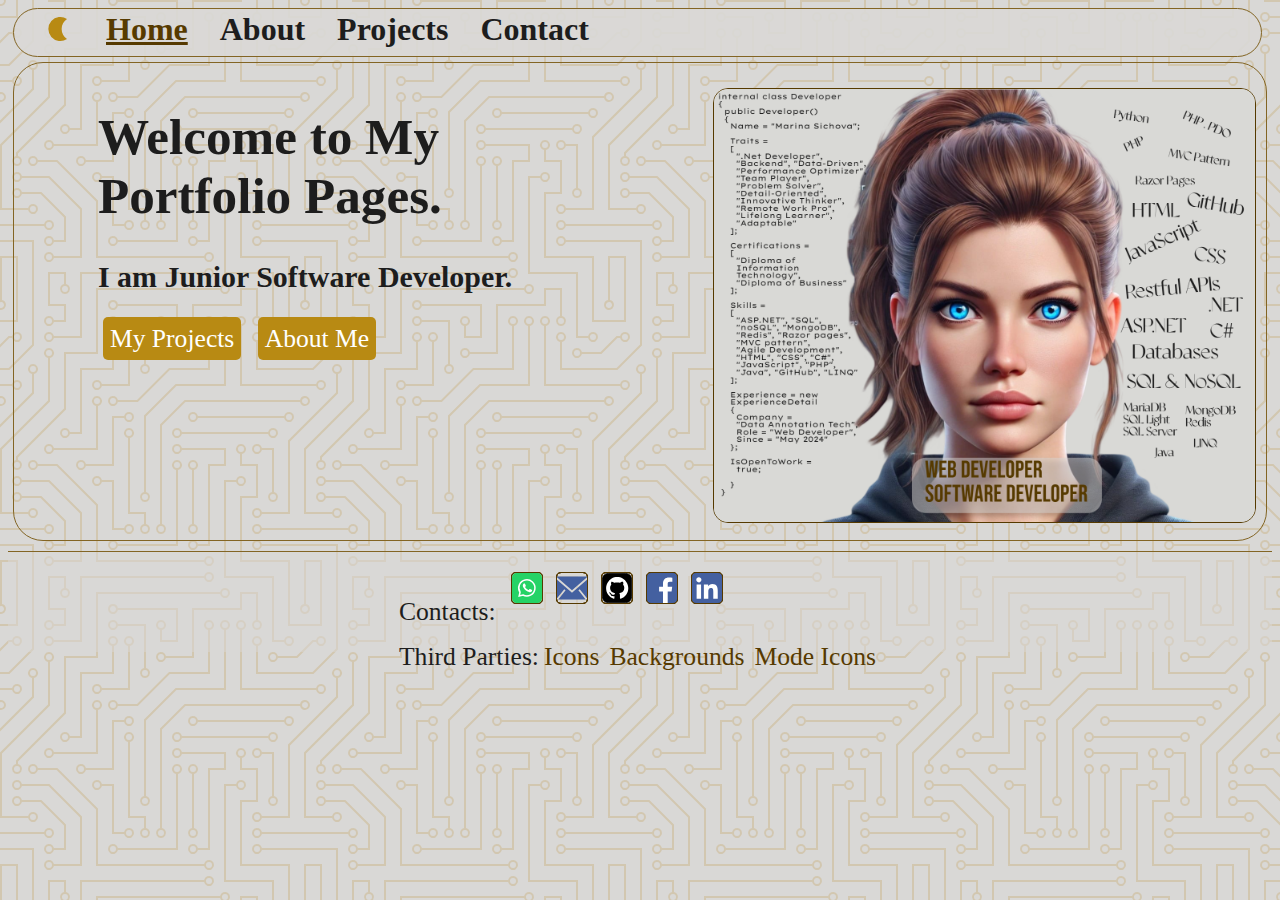
<file: index.html>
<!DOCTYPE html>
<html lang="en">
    <head>
        <meta charset="utf-8">
        <meta name="viewport" content="width=device-width, initial-scale=1"> 
        <title>Home</title>
        <link rel="stylesheet" href="./style/nav-style.css">
        <script src="./function/functions.js"></script>
    </head>
    <body id="home">
        <div class="header">
            <div id="navigation"></div>
        </div>

        <div class="middle-page-columns" id="middle"> 
            <div class="middle-page-right-side-index">
                <h1>Welcome to My Portfolio Pages.</h1>
                <h3>I am Junior Software Developer.</h3>        
                <a class="download-button" type="button" title="Look at my projects" href="./projects.html">My Projects</a>
                <a class="download-button" type="button" title="Information about by skills and to download CV" href="./about.html">About Me</a>
            </div>
            
            <div class="middle-page-left-side-index">
                <img class="photo" name="portfolioImage" id="portfolioImage" alt="Portfolio Image"/>
            </div>
        </div>

        <div id="footer"></div>

        <script>
            includeRepeatedComponents();
        </script>
    </body>    
</html>
</file>
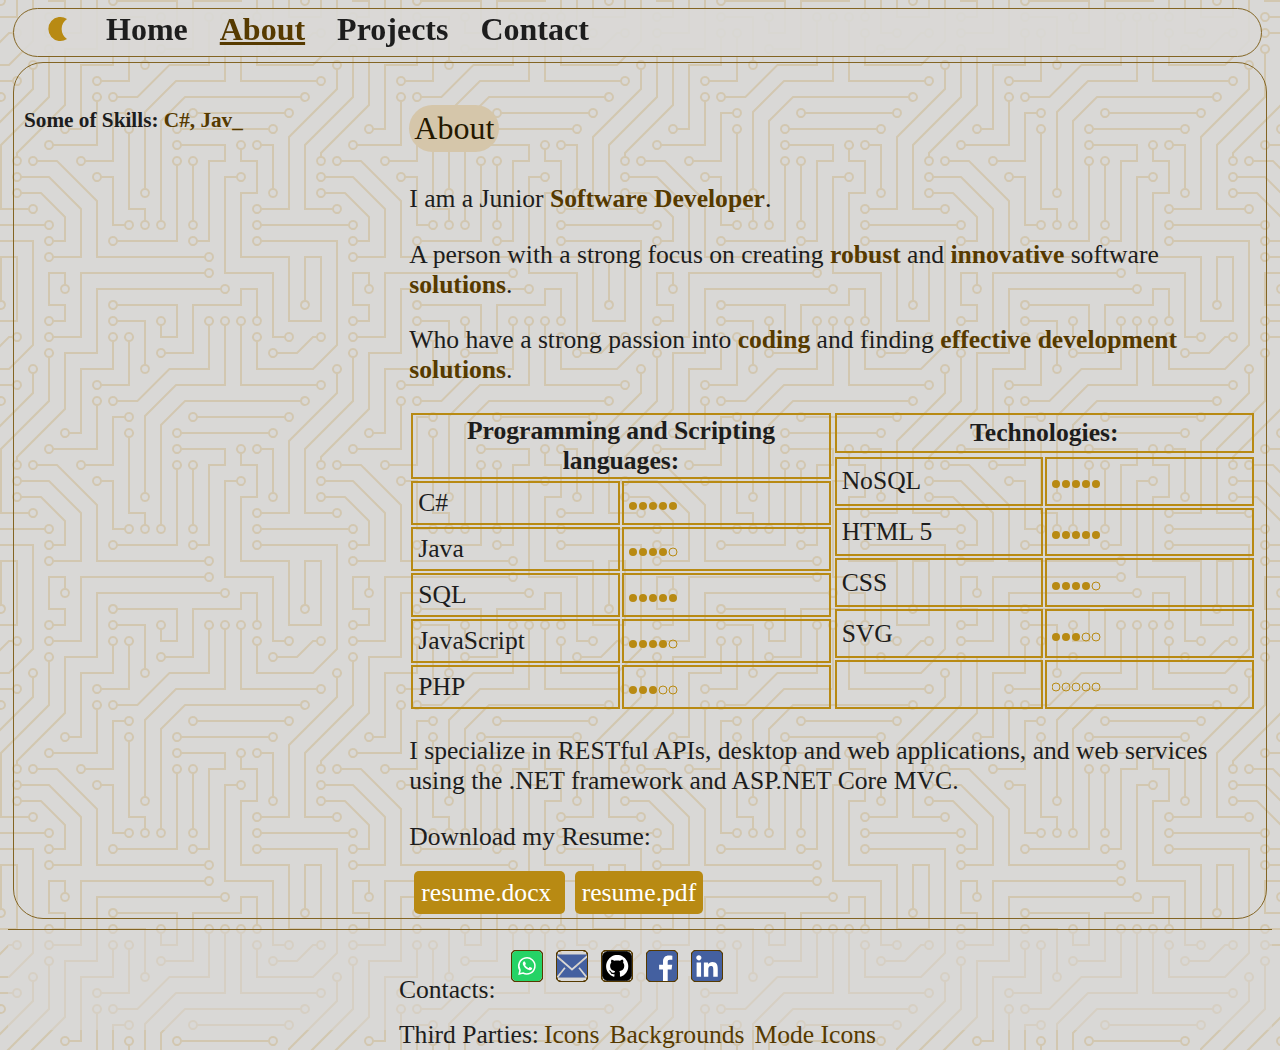
<file: about.html>
<!DOCTYPE html>
<html lang="en">
    <head>
        <meta charset="utf-8">
        <meta name="viewport" content="width=device-width, initial-scale=1"> 
        <title>About</title>
        <link rel="stylesheet" href="./style/nav-style.css">
        <script src="./function/functions.js"></script>
    </head>
    <body id="about">
        <div class="header">
            <div id="navigation"></div>
        </div>

        <div class="middle-page-columns" id="middle"> 

            <div class="middle-page-left-side">
                <h5><b>Some of Skills:</b> <span id="print" class="special-text"></span></h5>
            </div><!--middle-page-left-side-->

            <div class="middle-page-right-side">
                <p class="header-in-box">About</p>
                <p>
                    I am a Junior <b class="special-text">Software Developer</b>.
                </p>
                <p>
                    A person with a strong focus on creating <b class="special-text">robust</b> and <b class="special-text">innovative</b> software <b class="special-text">solutions</b>.
                </p>
                <p>
                    Who have a strong passion into <b class="special-text">coding</b> and finding <b class="special-text">effective development solutions</b>.
                </p>

                <div class="into-columns-2"> 
                    <div class="column-1of2">
                        <table class="two-columns">
                                <tr><th colspan="2">Programming and Scripting languages:</th></tr>
                                <tr>
                                    <td>C#</td>
                                    <td>
                                        <svg heigh="10" width="60" viewBox="0 0 60 20"> 
                                        <circle cx="4" cy="15" r="4" fill="#B88A13"></circle>
                                        <circle cx="14" cy="15" r="4" fill="#B88A13"></circle>
                                        <circle cx="24" cy="15" r="4" fill="#B88A13"></circle>
                                        <circle cx="34" cy="15" r="4" fill="#B88A13"></circle>
                                        <circle cx="44" cy="15" r="4" fill="#B88A13"></circle>
                                        <!--<text x="0" y="30" textLength="50" font-size="10" class="text">Advanced</text>-->
                                        </svg>
                                    </td>
                                </tr>

                                <tr>
                                    <td>Java</td>
                                    <td>
                                        <svg heigh="10" width="60" viewBox="0 0 60 20">
                                        <circle cx="4" cy="15" r="4" fill="#B88A13"></circle>
                                        <circle cx="14" cy="15" r="4" fill="#B88A13"></circle>
                                        <circle cx="24" cy="15" r="4" fill="#B88A13"></circle>
                                        <circle cx="34" cy="15" r="4" fill="#B88A13"></circle>
                                        <circle cx="44" cy="15" r="4" fill="transparent" stroke="#B88A13"></circle>
                                        <!--<text x="0" y="30" textLength="50" font-size="10" class="text">Intermediate</text>-->
                                        </svg>
                                    </td>
                                </tr>

                                <tr>
                                    <td>SQL</td>
                                    <td>
                                        <svg heigh="10" width="60" viewBox="0 0 60 20">
                                            <circle cx="4" cy="15" r="4" fill="#B88A13"></circle>
                                            <circle cx="14" cy="15" r="4" fill="#B88A13"></circle>
                                            <circle cx="24" cy="15" r="4" fill="#B88A13"></circle>
                                            <circle cx="34" cy="15" r="4" fill="#B88A13"></circle>
                                            <circle cx="44" cy="15" r="4" fill="#B88A13"></circle>
                                            <!--<text x="0" y="30" textLength="50" font-size="10" class="text">Advanced</text>-->
                                        </svg>
                                    </td>
                                </tr>

                                <tr>
                                    <td>JavaScript</td>
                                    <td>
                                        <svg heigh="10" width="60" viewBox="0 0 60 20">
                                        <circle cx="4" cy="15" r="4" fill="#B88A13"></circle>
                                        <circle cx="14" cy="15" r="4" fill="#B88A13"></circle>
                                        <circle cx="24" cy="15" r="4" fill="#B88A13"></circle>
                                        <circle cx="34" cy="15" r="4" fill="#B88A13"></circle>
                                        <circle cx="44" cy="15" r="4" fill="transparent" stroke="#B88A13"></circle>
                                        <!--<text x="0" y="30" textLength="50" font-size="10" class="text">Intermediate</text>-->
                                        </svg>
                                    </td>
                                </tr>

                                <tr>
                                    <td>PHP</td>
                                    <td>
                                        <svg heigh="10" width="60" viewBox="0 0 60 20"> 
                                        <circle cx="4" cy="15" r="4" fill="#B88A13"></circle>
                                        <circle cx="14" cy="15" r="4" fill="#B88A13"></circle>
                                        <circle cx="24" cy="15" r="4" fill="#B88A13"></circle>
                                        <circle cx="34" cy="15" r="4" fill="transparent" stroke="#B88A13"></circle>
                                        <circle cx="44" cy="15" r="4" fill="transparent" stroke="#B88A13"></circle>
                                        <!--<text x="0" y="30" textLength="50" font-size="10" class="text">Intermediate</text>-->
                                        </svg>
                                    </td>
                                </tr>
                        </table>
                    </div>
                    <div class="column-2of2">
                        <table class="two-columns">
                                <tr><th colspan="2">Technologies:</th></tr>
                                <tr>
                                    <tr>
                                        <td>NoSQL</td>
                                        <td>
                                            <svg heigh="10" width="60" viewBox="0 0 60 20">
                                                <circle cx="4" cy="15" r="4" fill="#B88A13"></circle>
                                                <circle cx="14" cy="15" r="4" fill="#B88A13"></circle>
                                                <circle cx="24" cy="15" r="4" fill="#B88A13"></circle>
                                                <circle cx="34" cy="15" r="4" fill="#B88A13"></circle>
                                                <circle cx="44" cy="15" r="4" fill="#B88A13"></circle>
                                            <!--<text x="0" y="30" textLength="50" font-size="10" class="text">Advanced</text>--> 
                                            </svg>
                                        </td>
                                    </tr>
                                    <td>HTML 5</td>
                                    <td>
                                        <svg heigh="10" width="60" viewBox="0 0 60 20">
                                            <circle cx="4" cy="15" r="4" fill="#B88A13"></circle>
                                            <circle cx="14" cy="15" r="4" fill="#B88A13"></circle>
                                            <circle cx="24" cy="15" r="4" fill="#B88A13"></circle>
                                            <circle cx="34" cy="15" r="4" fill="#B88A13"></circle>
                                            <circle cx="44" cy="15" r="4" fill="#B88A13"></circle>
                                        <!--<text x="0" y="30" textLength="50" font-size="10" class="text">Advanced</text>--> 
                                        </svg>
                                    </td>
                                </tr>

                                <tr>
                                    <td>CSS</td>
                                    <td>
                                        <svg heigh="10" width="60" viewBox="0 0 60 20">
                                            <circle cx="4" cy="15" r="4" fill="#B88A13"></circle>
                                            <circle cx="14" cy="15" r="4" fill="#B88A13"></circle>
                                            <circle cx="24" cy="15" r="4" fill="#B88A13"></circle>
                                            <circle cx="34" cy="15" r="4" fill="#B88A13"></circle>
                                            <circle cx="44" cy="15" r="4" fill="transparent" stroke="#B88A13"></circle>
                                            <!--<text x="0" y="30" textLength="50" font-size="10" class="text">Intermediate</text>-->
                                        </svg>
                                    </td>
                                </tr>

                                <tr>
                                    <td>SVG</td>
                                    <td>
                                        <svg heigh="10" width="60" viewBox="0 0 60 20">
                                        <circle cx="4" cy="15" r="4" fill="#B88A13"></circle>
                                        <circle cx="14" cy="15" r="4" fill="#B88A13"></circle>
                                        <circle cx="24" cy="15" r="4" fill="#B88A13"></circle>
                                        <circle cx="34" cy="15" r="4" fill="transparent" stroke="#B88A13"></circle>
                                        <circle cx="44" cy="15" r="4" fill="transparent" stroke="#B88A13"></circle>
                                        <!--<text x="0" y="30" textLength="50" font-size="10" class="text">Beginner</text>-->
                                        </svg>
                                    </td>
                                </tr>
                                <tr>
                                    <td></td>
                                    <td>
                                        <svg heigh="10" width="60" viewBox="0 0 60 20">
                                            <circle cx="4" cy="15" r="4"  fill="transparent" stroke="#B88A13"></circle>
                                            <circle cx="14" cy="15" r="4" fill="transparent" stroke="#B88A13"></circle>
                                            <circle cx="24" cy="15" r="4" fill="transparent" stroke="#B88A13"></circle>
                                            <circle cx="34" cy="15" r="4" fill="transparent" stroke="#B88A13"></circle>
                                            <circle cx="44" cy="15" r="4" fill="transparent" stroke="#B88A13"></circle>
                                            <!--<text x="0" y="30" textLength="50" font-size="10" class="text">Beginner</text>-->
                                        </svg>
                                    </td>
                                </tr>
                        </table>
                    </div>
                </div>

                <p>
                    I specialize in RESTful APIs, desktop and web applications, and web services using the .NET framework and ASP.NET Core MVC.
                </p> 

                <div>
                    <p>Download my Resume:</p>
                    <a class="download-button" href="./files/cv.docx" download="cv.docx" title="Download CV in .docx">
                      resume.docx
                    </a>
                    <a class="download-button" href="./files/cv.pdf" download="cv.pdf" title="Download CV in .pdf">
                        resume.pdf
                    </a>
                </div>
            </div><!--middle-page-right-side-->  

        </div><!--middle-page-->

        <div id="footer"></div>

        <script>
            includeRepeatedComponents();
            typeSentence("print", "C#, Java, JavaScript, PHP, API, ASP.NET CORE, MVC, SQL, MongoDB Atlas, GUI Windows forms, console applications");
        </script>
    </body>  
</html>
</file>
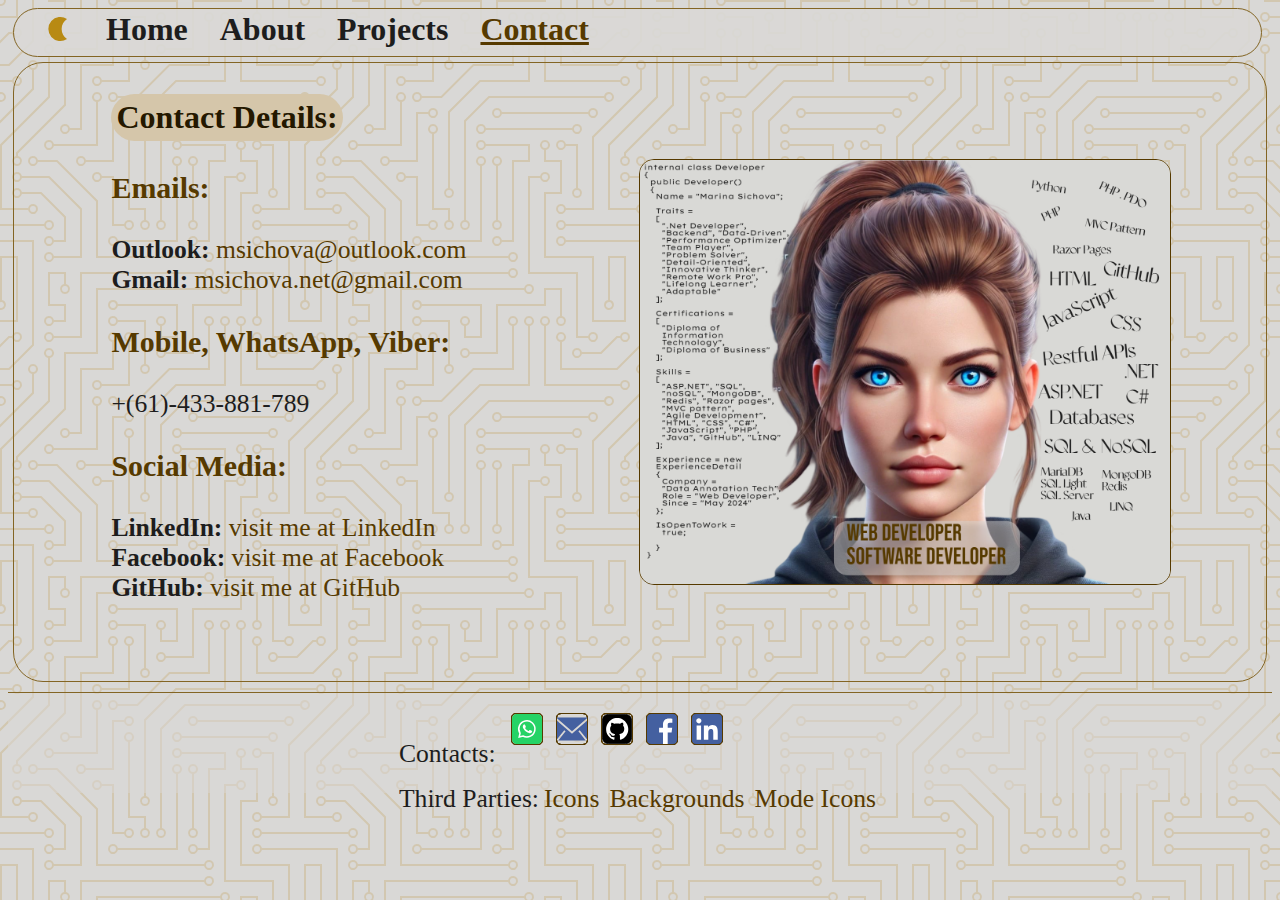
<file: contact.html>
<!DOCTYPE html>
<html lang="en">
    <head>
        <meta charset="utf-8">
        <meta name="viewport" content="width=device-width, initial-scale=1"> 
        <title>Contact</title>
        <link rel="stylesheet" href="./style/nav-style.css">
        <script src="./function/functions.js"></script>
    </head>
    <body id="contact">
        <div class="header">
            <div id="navigation"></div>
        </div>

        <div class="middle-page-columns" id="middle">
            <div class="middle-page-right-side-contact">
                <div>
                    <h1 class="header-in-box">Contact Details:</h1> 
                    <h3 class="special-text">Emails:</h3> 
                    <span><b>Outlook:</b> <a href="mailto:msichova@outlook.com" class="text-link">msichova@outlook.com</a><br>
                        <b>Gmail: </b> <a href="mailto:msichova.net@gmail.com" class="text-link">msichova.net@gmail.com</a>
                    </span>
                    <h3 class="special-text">Mobile, WhatsApp, Viber:</h3>
                    <span>+(61)-433-881-789</span>
                    <h3 class="special-text">Social Media:</h3>
                    <span><b>LinkedIn:</b> <a href="https://www.linkedin.com/in/marina-sichova-333599281" class="text-link"> visit me at LinkedIn</a><br>
                        <b>Facebook:</b> <a href="https://www.facebook.com/msichova/" class="text-link"> visit me at Facebook</a><br>
                        <b>GitHub:</b> <a href="https://github.com/marinadotnet" class="text-link"> visit me at GitHub</a>
                    </span>
                </div>
            </div>
            
            <div class="middle-page-left-side-contact">
                <img class="photo" name="portfolioImage" id="portfolioImage" alt="Portfolio Image" />
            </div>
        </div><!--middle-page-->

        <div id="footer"></div>

        <script>
            includeRepeatedComponents();
        </script>
    </body>    
</html>
</file>
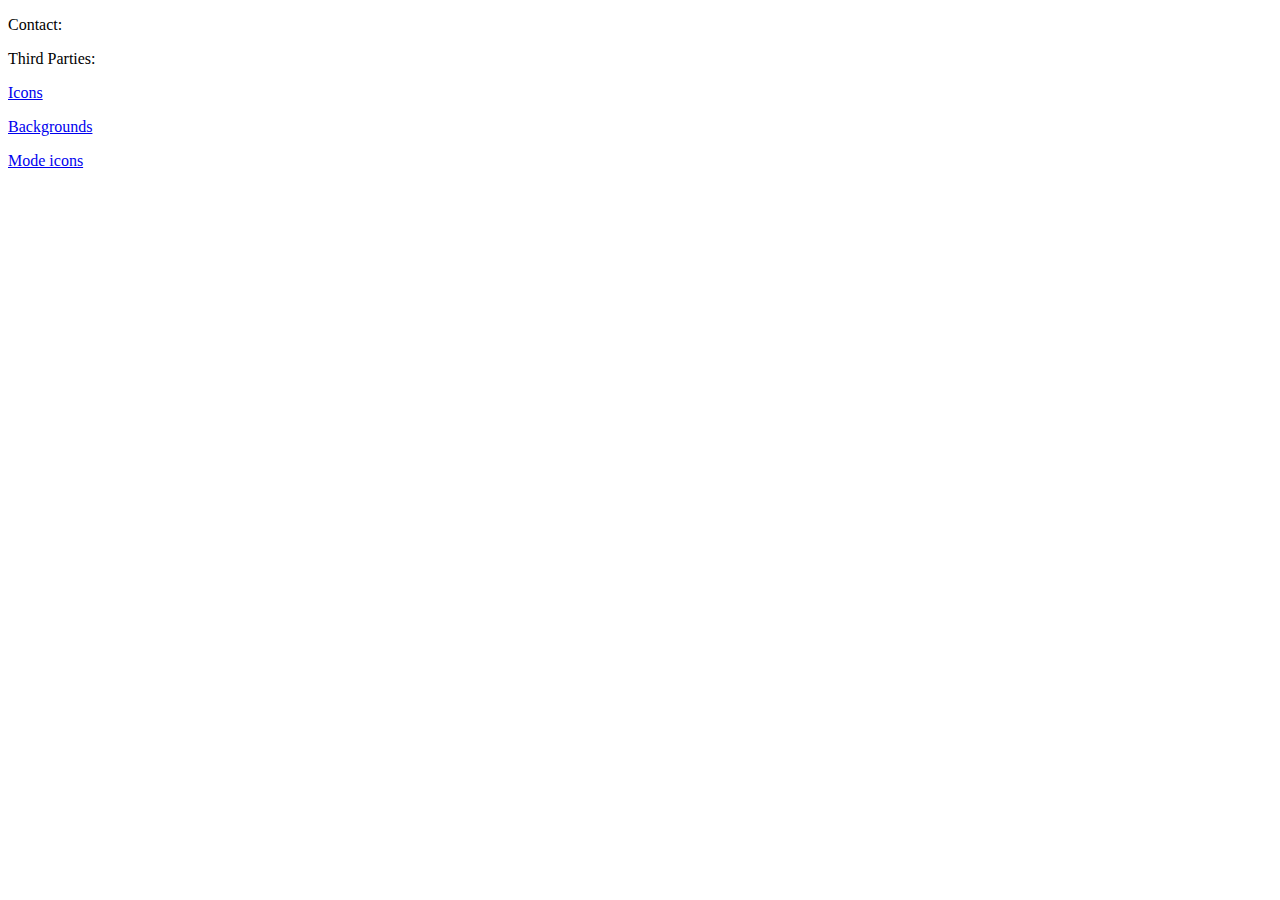
<file: footer.html>
<!DOCTYPE html>
<html lang="en">
    <head>
        <meta charset="utf-8" type="text/html">
        <meta name="viewport" content="width=device-width, initial-scale=1.0" type="application/javascript"> 

        <script href="./function/functions.js" type="text/javascript"></script>
        <link src="./style/nav-style.css" rel="stylesheet" type="textt/css">

        <title>Footer</title>
    </head>
    <body>
        <div class="footer" id="footer">
            <div class="footer-group">
                <div class="footer-under-group" id="tryout">
                    <p class="text footer-header">Contact:</p>
                </div>
               <div class="footer-under-group" id="withIcons">
                    <div class="icons">

                        <a title="WhatsApp icon" href="https://wa.me/+61433881789" onmouseenter="showText('whatsapp')" onmouseleave="showText('whatsup')">
                            <div class="layer">
                                <span></span>
                                <span></span>
                                <span></span>
                                <span></span>
                                <span class="fab whatsapp">
                                </span>
                            </div>
                            <div class="icon-text" id="whatsup" hidden>WhatsUp</div>
                        </a>

                        <a title="Send to me email" href="mailto:msichova@outlook.com" onmouseenter="showText('email')" onmouseleave="showText('email')">
                            <div class="layer">
                                <span></span>
                                <span></span>
                                <span></span>
                                <span></span>
                                <span class="fab email">
                                </span>
                            </div>
                            <div class="icon-text" id="email" hidden>Email</div>
                        </a>

                        <a title="Look at my GitHub" href="https://github.com/MarinaDotNet" onmouseenter="showText('github')" onmouseleave="showText('github')">
                            <div class="layer">
                                <span></span>
                                <span></span>
                                <span></span>
                                <span></span>
                                <span class="fab github">
                                </span>
                            </div>
                            <div class="icon-text" id="github" hidden>GitHub</div>
                        </a>

                        <a title="Contact to me via Facebook" href="https://www.facebook.com/msichova/" onmouseenter="showText('facebook')" onmouseleave="showText('facebook')">
                            <div class="layer">
                                <span></span>
                                <span></span>
                                <span></span>
                                <span></span>
                                <span class="fab facebook">
                                </span>
                            </div>
                            <div class="icon-text" id="facebook" hidden>Facebook</div>
                        </a>

                        <a title="Contact to me via LinkedIn" href="https://www.linkedin.com/in/marina-sichova-333599281?originalSubdomain=au" onmouseenter="showText('linkedin')" onmouseleave="showText('linkedin')">
                            <div class="layer">
                                <span></span>
                                <span></span>
                                <span></span>
                                <span></span>
                                <span class="fab linkedin">
                                </span>
                            </div>
                            <div class="icon-text" id="linkedin" hidden>LinkedIn</div>
                        </a>

                    </div>
                </div>
            </div>
            <div class="footer-group">
                <div class="footer-under-group" id="extra-links">
                    <p class="text footer-header">Third Parties:</p>
                </div>
                <div class="footer-under-group" id="links-in-footer">
                    <p class="text text-in-footer"><a class="text-link" href="https://www.svgrepo.com/" title="The icons used on the website from this third-party website">Icons</a></p>
                    <p class="text text-in-footer"><a class="text-link" href="https://heropatterns.com/" title="The backgrounds used on the website from this third-party website">Backgrounds</a></p>
                    <p class="text text-in-footer"><a class="text-link" href="https://www.freecodecamp.org/news/how-to-handle-dark-mode-with-css-and-javascript/" title="SVG tutorial used for color-change mode buttons">Mode icons</a></p>
                </div>
            </div>
        </div>
 
    </body>
</html>
</file>
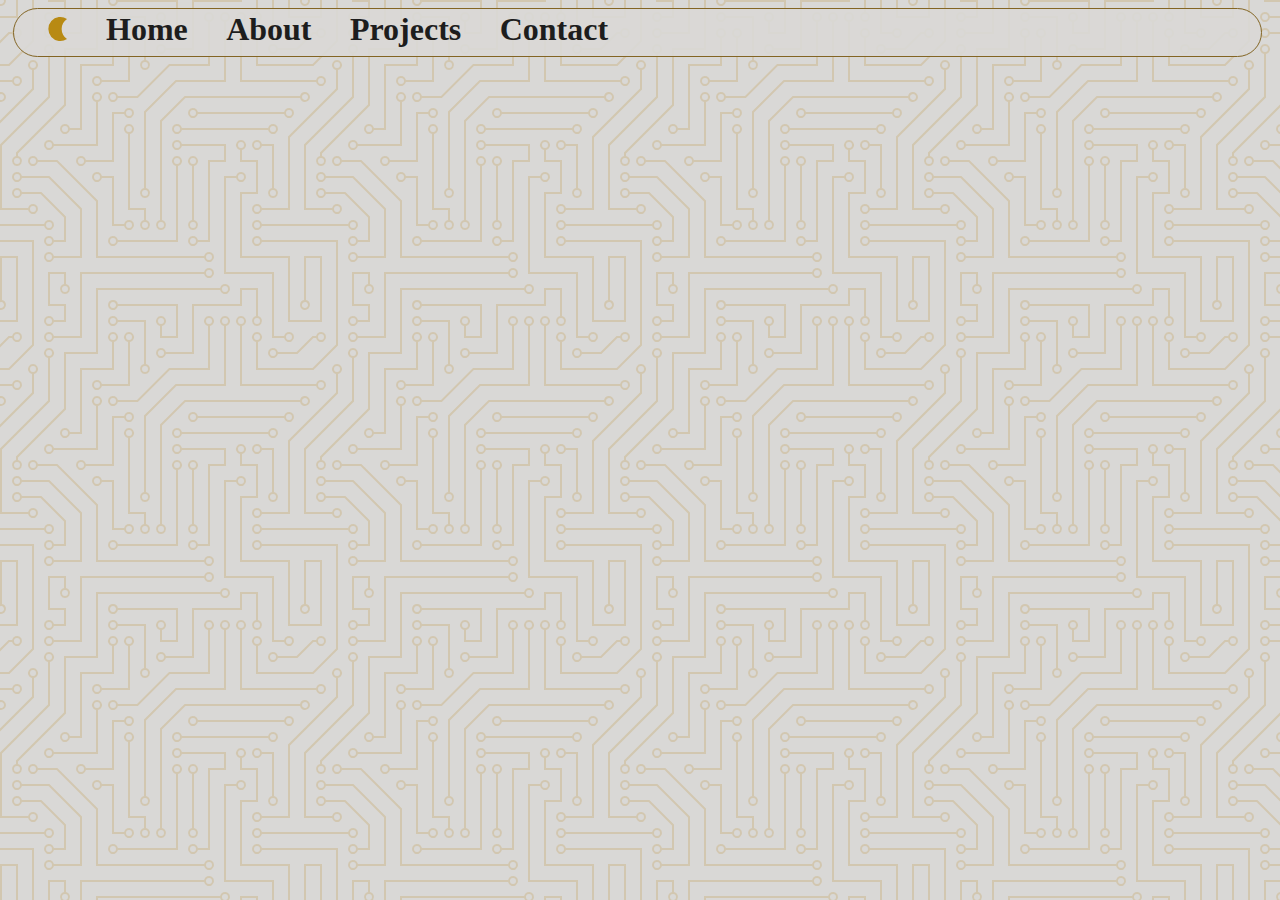
<file: nav-bar.html>
<!DOCTYPE html>
<html lang="en">
    <head>
       <!----> <meta charset="utf-8" type="text/html">
        <meta name="viewport" content="width=device-width, initial-scale=1"> 
        <script src="./function/functions.js" type="text/javascript"></script>
        <link rel="stylesheet" href="./style/nav-style.css" type="text/css">
        <title>Portfolio</title>
    </head>

    <body onload="setColorMode();">
        <div class="nav-bar-round-box" id="nav">

            <a type="button" class="color-mode-button" title="color mode" onclick="toggleColorMode();">
                <svg width='30' height='30' id='light-icon'>
                        <circle cx='15' cy='15' r='6' fill='#B88A13' /> 
            
                       <line
                        id='ray'
                        stroke='#B88A13'  
                        stroke-width='2'
                        stroke-linecap='round'
                        x1='15'
                        y1='1'
                        x2='15'
                        y2='4'
                        ></line>
            
                        <use href='#ray' transform='rotate(45 15 15)'/>
                        <use href='#ray' transform='rotate(90 15 15)' />
                        <use href='#ray' transform='rotate(135 15 15)' />
                        <use href='#ray' transform='rotate(180 15 15)' />
                        <use href='#ray' transform='rotate(225 15 15)' />
                        <use href='#ray' transform='rotate(270 15 15)' />
                        <use href='#ray' transform='rotate(315 15 15)'/>
                </svg>
            
                <svg width='30' height='30' id='dark-icon'>
                        <path fill='#B88A13'
                            d='
                            M 23, 5 
                            A 12 12 0 1 0 23, 25 
                            A 12 12 0 0 1 23, 5'
                        />
                </svg>
            </a>
            
            <div class="container-navigate-buttons" id="collapsedNavBar">
                <a type="button" class="nav-button text" href="./index.html" id="home">Home</a>
                <a type="button" class="nav-button text" href="./about.html" id="about">About</a>
                <a type="button" class="nav-button text" href="./projects.html" id="projects">Projects</a>
                <a type="button" class="nav-button text" href="./contact.html" id="contact">Contact</a>
           </div>
                
           <a href="javascript:void(0);" title="icon-hamburger" class="hamburger-icon" onclick="collapsedNavBar()"> 
            <svg height="30" width="30" id="hamburger" viewBox="5 5 30 30">
            <line
            id="hamburgerLine1"
            stroke='#B88A13'  
            stroke-width='3'
            stroke-linecap='round'
            x1='0'
            y1='25'
            x2='30'
            y2='25'
            ></line>
            <line
            id="hamburgerLine2"
            stroke='#B88A13'  
            stroke-width='3'
            stroke-linecap='round'
            x1='0'
            y1='17.5'
            x2='30'
            y2='17.5'
            ></line>
            <line
            id="hamburgerLine3"
            stroke='#B88A13'  
            stroke-width='3'
            stroke-linecap='round'
            x1='0'
            y1='10'
            x2='30'
            y2='10'
            ></line>
          </svg>
        </a>
            </div>
        </div>
    </body>

    
</html>
</file>
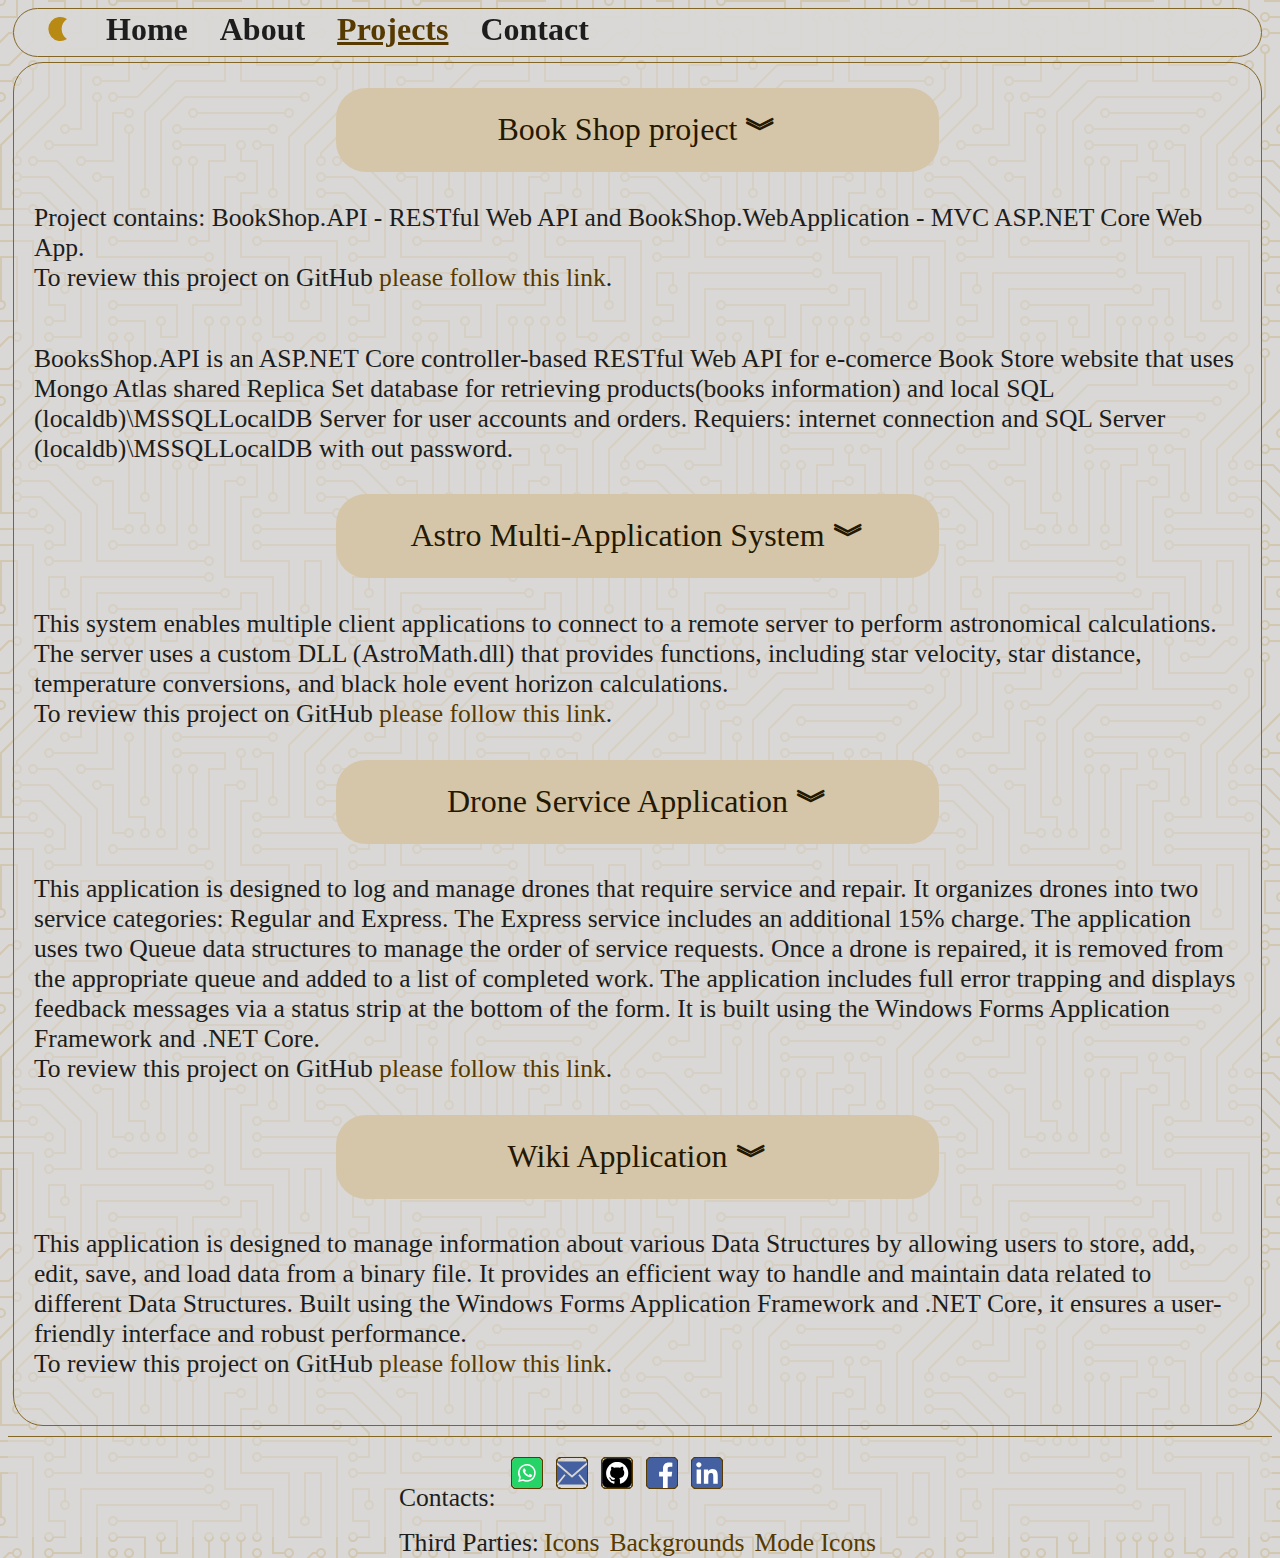
<file: projects.html>
<!DOCTYPE html>
<html lang="en">
    <head>
        <meta charset="utf-8">
        <meta name="viewport" content="width=device-width, initial-scale=1"> 
        <title>Projects</title>
        <link rel="stylesheet" href="./style/nav-style.css">
        <script src="./function/functions.js"></script>
    </head>
    <body id="projects">
        <div class="header">
            <div id="navigation"></div>
        </div>

        <div class="middle-page" id="middle"> 

            <button id="headAcc1" type="button" class="main-accordion header-in-box" onclick="accordion(id);"><span>Book Shop project <b>︾</b></span></button>
            <div class="panel">
                <button id="acc1" type="button" class="accordion accordion-text" onclick="accordion(id);"><span>BookShop.API: <b>︾</b></span></button>
                <div class="panel">
                    <p><b class="special-text">In this project used:</b><br/>
                        MongoDB Atlas Shared replica set for storing/retrieving books collection and local SQL database for storing user accounts.
                    </p>
                    <p><b class="special-text">API Security:</b><br/>
                        API version headers, JWT tokens, API key and SQL database for Authorization and Authentication
                    </p>
                    <p>Async methods in API, providing the ability to handle several concurrent HTTP requests. They are not blocking the main thread while waiting for the database response.
                        This API consumes and produces data in Json format, because this format is simple and lightweight.
                    </p>
                    <p><b class="special-text">Current API supports 3 API-Versions:</b>
                        <ol>
                            <li class="text">First API-Version is for Admin access only.</li>
                            <li class="text">Second API-Version for User's access.</li>
                            <li class="text">Third API-Version for not Signed in users, for guests.</li>
                        </ol>
                    </p>
                    <p><b class="special-text">Mongo Atlas</b> 
                        Shared Replica set contains all data about books library.
                    </p>
                    <table class="full-page">
                        <thead>
                            <tr>
                                <th>Field in MongoDB:</th>
                                <th>Data type in MongoDB:</th>
                                <th>Data type in C#:</th>
                                <th>Field name in C# class:</th>
                            </tr>
                        </thead>
                        <tbody>
                            <tr>			
                                <td>_id</td>
                                <td>ObjectId</td>
                                <td>string</td>
                                <td>Id</td>
                            </tr>
                            <tr>
                                <td>annotation</td>
                                <td>String</td>
                                <td>string</td>
                                <td>Annotation</td>
                            </tr>
                            <tr>
                                <td>author</td>
                                <td>String</td>
                                <td>string</td>
                                <td>Author</td>
                            </tr>
                            <tr>
                                <td>available</td>
                                <td>Boolean</td>
                                <td>bool</td>
                                <td>IsAvailable</td>
                            </tr>
                            <tr>
                                <td>book</td>
                                <td>String</td>
                                <td>string</td>
                                <td>Title</td>
                            </tr>
                            <tr>
                                <td>genre</td>
                                <td>Array String</td>
                                <td>string[]</td>
                                <td>Genres</td>
                            </tr>
                            <tr>
                                <td>language</td>                 
                                <td>String</td>
                                <td>string</td>
                                <td>Language</td>
                            </tr>
                            <tr>
                                <td>link</td>
                                <td>String</td>
                                <td>Uri</td>
                                <td>Link</td>
                            </tr>
                            <tr>
                                <td>price</td>
                                <td>Decimal128</td>
                                <td>decimal</td>
                                <td>Price</td>
                            </tr>
                        </tbody>
                    </table>
                    <p>SQL used for Authentication and Authorization for API and to store Orders details for each user.<br/>
                        This project uses the standard ASP.NET Identity tables. Only was added custom table dbo.Orders:
                    </p>
                    <table class="full-page">
                        <thead>
                            <tr>
                                <th>Order</th>
                                <th>Key</th>
                                <th>Data Type</th>
                                <th>Value</th>
                            </tr>
                        </thead>
                        <tbody>
                            <tr>			
                                <td>OrderId</td>
                                <td>PK</td>
                                <td>nvarchar(450)</td>
                                <td>not null</td>
                            </tr>
                            <tr>
                                <td>UserId</td>
                                <td>FK</td>
                                <td>nvarchar(450)</td>
                                <td>not null</td>
                            </tr>
                            <tr>
                                <td>ProductsId</td>
                                <td></td>
                                <td>nvarchar(max)</td>
                                <td>null</td>
                            </tr>
                            <tr>
                                <td>TotalPrice</td>
                                <td></td>
                                <td>decimal(18,2)</td>
                                <td>not null</td>
                            </tr>
                            <tr>
                                <td>OrderDateTime</td>
                                <td></td>
                                <td>datetime2(7)</td>
                                <td>not null</td>
                            </tr>
                            <tr>
                                <td>SubmittedOrder</td>
                                <td></td>
                                <td>bit</td>
                                <td>not null</td>
                            </tr>
                        </tbody>
                    </table>
                    <p class="text">For API-Version:3, don't need to provide JWT token. But this versions only supports some GET methods 
                        from StockController.cs and POST methods from AuthenticationConroller.cs to register new account only.<br>
                        The list of all methods and supporting API-Version for each method could be found at the end of this page.<br/>
                        API-Version:1 supports all methods of API (GET, POST, PUT, DELETE), for access to it requires: 
                        api-key and valid JWT token.<br>
                        To abtain JWT token, required provide api-key and correct admin loging details, 
                        after thet API will generate JWT token that valid for 1 hour.<br>
                        For default accounts the token sends via http request message, otherwise sends token to the email.
                    </p>
                </div>
                <button id="acc2" type="button" class="accordion accordion-text" onclick="accordion(id);"><span>AuthenticationV Controller: <b>︾</b></span></button>
                <div class="panel"> 
                    <table class="full-page">
                        <tr><th>Method API:</th></tr>
                        <tr><td><span class="http-method post">POST</span>/authorization/loging</td></tr>
                        <tr><th>Description:</th></tr>
                        <tr><td>Generates token for Authorization.<br/>
                            If user signing in one of default accounts, then token returning into ObjectResult.<br/>
                            If user signing in to own account(with real email address), token would be send to the account email.<br/>
                            Default Admin account:<br/>
                            "userEmail: admin@msichova.com"<br/>"password: P@ssw0rd"<br/>
                            Default User account:<br/>
                            "userEmail: user@msichova.com"<br/>"password: P@ssw0rd"</td></tr>
                        <tr><th>API Versions supported:</th></tr>
                        <tr><td>ApiVersion-BooksStore: 1<br/>ApiVersion-BooksStore: 2</td></tr>
                        <tr><th>Additional notes:</th></tr>
                        <tr><td>ApiVersion-BooksStore: 1, supports only to sign under administration accounts</td></tr>
                        <tr><th>Method API:</th></tr>
                        <tr><td><span class="http-method post">POST</span>/authorization/register</td></tr>
                        <tr><th>Description:</th></tr>
                        <tr><td>Registering new account.<br/>
                            If specified API-Version is 'ApiVersion-BooksStore: 1' 
                            registrated account automatically adds admin role.<br/>
                            If specified API-Version is 'ApiVersion-BooksStore: 2' 
                            registrated account automatically adds only user role.</td></tr>

                        <tr><th>API Versions supported:</th></tr>
                        <tr><td>ApiVersion-BooksStore: 1<br/>ApiVersion-BooksStore: 2</td></tr>
                        <tr><th>Additional notes:</th></tr>
                        <tr><td>Requires unique username, unique email, and password.</td></tr>

                        <tr><th>Method API:</th></tr>
                        <tr><td><span class="http-method put">PUT</span>/authorization/password/reset/foranother</td></tr>
                        <tr><th>Description:</th></tr>
                        <tr><td>Resets password for any account</td></tr>
                        <tr><th>API Versions supported:</th></tr>
                        <tr><td>ApiVersion-BooksStore: 1</td></tr>

                        <tr><th>Additional notes:</th></tr>
                        <tr><td>Requieres: to be signed in under admin account.<br/>Has to provide: correct 
                            registrated email and correct current password for this account and new password</td></tr>

                        
                        <tr><th>Method API:</th></tr>
                        <tr><td><span class="http-method post">POST</span>/authorization/password/reset</td></tr>
                        <tr><th>Description:</th></tr>
                        <tr><td>Resets password for currently signed in account</td></tr>
                        <tr><th>API Versions supported:</th></tr>
                        <tr><td>ApiVersion-BooksStore: 1<br/>ApiVersion-BooksStore: 2</td></tr>
                        <tr><th>Additional notes:</th></tr>
                        <tr><td>Requires to be signed in and provide correct current password for this account.</td></tr>

                        <tr><th>Method API:</th></tr>
                        <tr><td><span class="http-method delete">DELETE</span>/authorization/account/delete</td></tr>
                        <tr><th>Description:</th></tr>
                        <tr><td>Deletes currently signed in account</td></tr>
                        <tr><th>API Versions supported:</th></tr>
                        <tr><td>ApiVersion-BooksStore: 1<br/>ApiVersion-BooksStore: 2</td></tr>
                        <tr><th>Additional notes:</th></tr>
                        <tr><td>Requires to be signed in and provide correct current password for this account.</td></tr>

                        <tr><th>Method API:</th></tr>
                        <tr><td><span class="http-method delete">DELETE</span>/authorization/account/delete/anotheruser</td></tr>
                        <tr><th>Description:</th></tr>
                        <tr><td>Deletes an account</td></tr>
                        <tr><th>API Versions supported:</th></tr>
                        <tr><td>ApiVersion-BooksStore: 1</td></tr>
                        <tr><th>Additional notes:</th></tr>
                        <tr><td>Required to be signed in as admin and to provide correct data for account that needs to be deleted.</td></tr>
                    </table>  
                </div>

                <button id="acc3" type="button" class="accordion accordion-text" onclick="accordion(id);"><span>OrderV Controller: <b>︾</b></span></button>
                <div class="panel">
                    <table class="full-page">
                        <tr><th>Method API:</th></tr>
                        <tr><td><span class="http-method post">POST</span>/order</td></tr>
                        <tr><th>Description:</th></tr>
                        <tr><td>Creates new order if user signed in and doesn't have currently unsubmitted orders.</td></tr>
                        <tr><th>API Versions supported:</th></tr>
                        <tr><td>ApiVersion-BooksStore: 1<br/>ApiVersion-BooksStore: 2</td></tr>
                        <tr><th>Additional notes:</th></tr>
                        <tr><td>Required to be signed in and have unsubmitted orders</td></tr>
                                                    
                        <tr><th>Method API:</th></tr>
                        <tr><td><span class="http-method put">PUT</span>/order/products/add</td></tr>
                        <tr><th>Description:</th></tr>
                        <tr><td>Adds products to existing order</td></tr>
                        <tr><th>API Versions supported:</th></tr>
                        <tr><td>ApiVersion-BooksStore: 1<br/>ApiVersion-BooksStore: 2</td></tr>
                        <tr><th>Additional notes:</th></tr>
                        <tr><td>Required to provide valid product/products id, that currently is available at database and valid order id.
                                Adds products if current order exists in database for currently signed in user and not submitted yet.</td></tr>
                                
                        <tr><th>Method API:</th></tr>
                        <tr><td><span class="http-method put">PUT</span>/order/products/delete</td></tr>
                        <tr><th>Description:</th></tr>
                        <tr><td>Deletes products from existing order for currently signed in user</td></tr>
                        <tr><th>API Versions supported:</th></tr>
                        <tr><td>ApiVersion-BooksStore: 1<br/>ApiVersion-BooksStore: 2</td></tr>
                        <tr><th>Additional notes:</th></tr>
                        <tr><td>Requered to provide order id and product id<br/>Deletes requested product/products from order, if current order exists in database for currently signed in user and not submitted yet.</td></tr>
                        
                        <tr><th>Method API:</th></tr>
                        <tr><td><span class="http-method put">PUT</span>/order/submit</td></tr>
                        <tr><th>Description:</th></tr>
                        <tr><td>Submits order</td></tr>
                        <tr><th>API Versions supported:</th></tr>
                        <tr><td>ApiVersion-BooksStore: 1<br/>ApiVersion-BooksStore: 2</td></tr>
                        <tr><th>Additional notes:</th></tr>
                        <tr><td>Required to be signed in and provide valid (for currently signed in user) and valid order id, currently unsubmitted.</td></tr>

                        <tr><th>Method API:</th></tr>
                        <tr><td><span class="http-method put">PUT</span>/order/products/delete</td></tr>
                        <tr><th>Description:</th></tr>
                        <tr><td>Deletes requested products by id from unsubmitted yet order</td></tr>
                        <tr><th>API Versions supported:</th></tr>
                        <tr><td>ApiVersion-BooksStore: 1<br/>ApiVersion-BooksStore: 2</td></tr>
                        <tr><th>Additional notes:</th></tr>
                        <tr><td>Required to be signed in and provide valid (for currently signed in user)<br/>and valid order id and product id/ids that needs to be deleted.<br/>Order shoud not be submitted yet.</td></tr>

                        <tr><th>Method API:</th></tr>
                        <tr><td><span class="http-method put">PUT</span>/account/order/unsubmit</td></tr>
                        <tr><th>Description:</th></tr>
                        <tr><td>Unsubmits order</td></tr>
                        <tr><th>API Versions supported:</th></tr>
                        <tr><td>ApiVersion-BooksStore: 1</td></tr>
                        <tr><th>Additional notes:</th></tr>
                        <tr><td>Required to be signed in as admin and provide existing order id. Available access to all orders in database(for any user).<br/>Order shoud not be submitted.</td></tr>

                        <tr><th>Method API:</th></tr>
                        <tr><td><span class="http-method get">GET</span>/order/details</td></tr>
                        <tr><th>Description:</th></tr>
                        <tr><td>Gets requested order details</td></tr>
                        <tr><th>API Versions supported:</th></tr>
                        <tr><td>ApiVersion-BooksStore: 1<br/>ApiVersion-BooksStore: 2</td></tr>
                        <tr><th>Additional notes:</th></tr>
                        <tr><td>Required to be signed in and provide order id. If signed in as admin can access to any order in database, if signed in as user can access only own orders.</td></tr>

                        <tr><th>Method API:</th></tr>
                        <tr><td><span class="http-method get">GET</span>/order/all</td></tr>
                        <tr><th>Description:</th></tr>
                        <tr><td>Gets all orders for currently signed in user.</td></tr>
                        <tr><th>API Versions supported:</th></tr>
                        <tr><td>ApiVersion-BooksStore: 1<br/>ApiVersion-BooksStore: 2</td></tr>
                        <tr><th>Additional notes:</th></tr>
                        <tr><td>Required to be signed in. Gets only own orders for signed in user.</td></tr>

                        <tr><th>Method API:</th></tr>
                        <tr><td><span class="http-method delete">DELETE</span>/order/delete</td></tr>
                        <tr><th>Description:</th></tr>
                        <tr><td>Deletes requested order.</td></tr>
                        <tr><th>API Versions supported:</th></tr>
                        <tr><td>ApiVersion-BooksStore: 1</td></tr>
                        <tr><th>Additional notes:</th></tr>
                        <tr><td>Required to be signed in as admin. Deletes any existing order.</td></tr>
                    </table>
                </div>
                                        
                <button id="acc4" type="button" class="accordion accordion-text" onclick="accordion(id);"><span>StockV Controller: <b>︾</b></span></button>
                <div class="panel">
                    <table class="full-page">
                        <tr><th>Method API:</th></tr>
                        <tr><td><span class="http-method get">GET</span>/books/all</td></tr>
                        <tr><th>Description:</th></tr>
                        <tr><td>Retrieves all data from database.</td></tr>
                        <tr><th>API Versions supported:</th></tr>
                        <tr><td>ApiVersion-BooksStore: 1<br/>ApiVersion-BooksStore: 2</td></tr>
                        <tr><th>Additional notes:</th></tr>
                        <tr><td>For ApiVersion-BooksStore : 2 retrieves only were parameter “isAvailable” : true</td></tr>
        
                        <tr><th>Method API:</th></tr>
                        <tr><td id="GET/books/page" name="GET/books/page"><span class="http-method get">GET</span>/books/page</td></tr>
                        <tr><th>Description:</th></tr>
                        <tr><td>Returns a list of requested products for requested page</td></tr>
                        <tr><th>API Versions supported:</th></tr>
                        <tr><td>ApiVersion-BooksStore: 1<br/>ApiVersion-BooksStore: 2</td></tr>
                        <tr><th>Additional notes:</th></tr>
                        <tr><td>Returns list of requested quantity of products for requested page.<br/>
                            The list is sorted in requested order, by requested parameter(by Title or by Author or by Price).<br/>
                            If not specified sorting order && parameter for order, then its uses default parameters: descending order by Price.<br/>
                            If requested page < 1, then returns page 1, if requested page is larger then total pages, then returns last page.<br/>
                            The requested quantity of products per page should be in range 5 to 30. If requested quantity < 5 returns 5 products, if > 30 returns 30.<br/>
                            For ApiVersion-BooksStore : 2 retrieves only were parameter “isAvailable” : true</td></tr>
        
                        <tr><th>Method API:</th></tr>
                        <tr><td><span class="http-method get">GET</span>/book/id</td></tr>
                        <tr><th>Description:</th></tr>
                        <tr><td>Returns product with requested id.</td></tr>
                        <tr><th>API Versions supported:</th></tr>
                        <tr><td>ApiVersion-BooksStore: 1<br/>ApiVersion-BooksStore: 2<br/>ApiVersion-BooksStore: 3</td></tr>
                        <tr><th>Additional notes:</th></tr>
                        <tr><td>For ApiVersion-BooksStore : 2 and ApiVersion-BooksStore: 3, retrieves only were parameter “isAvailable” : true</td></tr>
                        
                        <tr><th>Method API:</th></tr>
                        <tr><td><span class="http-method get">GET</span>/books/available</td></tr>
                        <tr><th>Description:</th></tr>
                        <tr><td>Returns list of products where parameter isAvailable equals requested true or false.</td></tr>
                        <tr><th>API Versions supported:</th></tr>
                        <tr><td>ApiVersion-BooksStore: 1</td></tr>
                        
                        <tr><th>Method API:</th></tr>
                        <tr><td><span class="http-method get">GET</span>/books/available/page</td></tr>
                        <tr><th>Description:</th></tr>
                        <tr><td>Returns list of products where parameter isAvailable equals requested true or false, at requested page with requested quantity</td></tr>
                        <tr><th>API Versions supported:</th></tr>
                        <tr><td>ApiVersion-BooksStore: 1</td></tr>
                        <tr><th>Additional notes:</th></tr>
                        <tr><td>Deviding content into pages as in: <a class="text-link" href="#GET/books/page">GET/books/page method</a></td></tr>
        
                        <tr><th>Method API:</th></tr>
                        <tr><td><span class="http-method get">GET</span>/books/genres</td></tr>
                        <tr><th>Description:</th></tr>
                        <tr><td>Returns a list of all product's genres in database</td></tr>
                        <tr><th>API Versions supported:</th></tr>
                        <tr><td>ApiVersion-BooksStore: 1<br/>ApiVersion-BooksStore: 2<br/>ApiVersion-BooksStore: 3</td></tr>
                        <tr><th>Additional notes:</th></tr>
                        <tr><td>For ApiVersions 2 and 3 returns genres where at least one product isAvailable == true</td></tr>
        
                        <tr><th>Method API:</th></tr>
                        <tr><td><span class="http-method get">GET</span>/books/genre</td></tr>
                        <tr><th>Description:</th></tr>
                        <tr><td>Returns a list of products under requested genre, on requested page and requested quantity</td></tr>
                        <tr><th>API Versions supported:</th></tr>
                        <tr><td>ApiVersion-BooksStore: 1<br/>ApiVersion-BooksStore: 2</td></tr>
                        <tr><th>Additional notes:</th></tr>
                        <tr><td>Devides content into pages, returns requested page simmular to method: <a class="text-link" href="#GET/books/page">GET/books/page.</a><br/>For ApiVersions 2 and 3 returns genres where at least one product isAvailable == true.</td></tr>
        
                        <tr><th>Method API:</th></tr>
                        <tr><td><span class="http-method get">GET</span>/books/filter/condition/equals</td></tr>
                        <tr><th>Description:</th></tr>
                        <tr><td>Returns list of ALL products where Title, Author, Language or one of item from array of Genres EQUALS to searchCondition.</td></tr>
                        <tr><th>API Versions supported:</th></tr>
                        <tr><td>ApiVersion-BooksStore: 1<br/>ApiVersion-BooksStore: 2</td></tr>
                        <tr><th>Additional notes:</th></tr>
                        <tr><td>Devides content into pages, returns requested page simmular to method: <a class="text-link" href="#GET/books/page">GET/books/page.</a><br/>For ApiVersion: 2 returns only products where isAvailable == true.</td></tr>
        
                        <tr><th>Method API:</th></tr>
                        <tr><td><span class="http-method get">GET</span>/books/filter/condition/contains</td></tr>
                        <tr><th>Description:</th></tr>
                        <tr><td>Returns list of ALL products where Title, Author, Language or one of item from array of Genres CONTAINS the searchCondition.</td></tr>
                        <tr><th>API Versions supported:</th></tr>
                        <tr><td>ApiVersion-BooksStore: 1<br/>ApiVersion-BooksStore: 2</td></tr>
                        <tr><th>Additional notes:</th></tr>
                        <tr><td>Devides content into pages, returns requested page simmular to method: <a class="text-link" href="#GET/books/page">GET/books/page.</a><br/>For ApiVersion: 2 returns only products where isAvailable == true.</td></tr>

                        <tr><th>Method API:</th></tr>
                        <tr><td><span class="http-method get">GET</span>/books/filter</td></tr>
                        <tr><th>Description:</th></tr>
                        <tr><td>Sorts the list of all products by requested parameters. For each specified parameter that contains data.</td></tr>
                        <tr><th>API Versions supported:</th></tr>
                        <tr><td>ApiVersion-BooksStore: 1<br/>ApiVersion-BooksStore: 2<br/>ApiVersion-BooksStore: 3</td></tr>
                        <tr><th>Additional notes:</th></tr>
                        <tr><td>Filters the list by each provided parameter. Exception if IsAvailable was not specified, then its sets as false for ApiVersion 1, and always sets to true for ApiVersions 2 and 3. Devides content into pages, returns requested page simmular to method: <a class="text-link" href="#GET/books/page">GET/books/page.</a></td></tr>
        
                        <tr><th>Method API:</th></tr>
                        <tr><td><span class="http-method post">POST</span>/book/add</td></tr>
                        <tr><th>Description:</th></tr>
                        <tr><td>Adds new book/data in database. Requires entering all data, except the Id, Id generated automatically</td></tr>
                        <tr><th>API Versions supported:</th></tr>
                        <tr><td>ApiVersion-BooksStore: 1</td></tr>
        
                        <tr><th>Method API:</th></tr>
                        <tr><td><span class="http-method delete">DELETE</span>/book/delete</td></tr>
                        <tr><th>Description:</th></tr>
                        <tr><td>Deletes product under requested id.</td></tr>
                        <tr><th>API Versions supported:</th></tr>
                        <tr><td>ApiVersion-BooksStore: 1</td></tr>
                        <tr><th>Additional notes:</th></tr>
                        <tr><td>Required valid product id</td></tr>
        
                        <tr><th>Method API:</th></tr>
                        <tr><td><span class="http-method put">PUT</span>//book/update</td></tr>
                        <tr><th>Description:</th></tr>
                        <tr><td>Updates product under requested id with provided data.</td></tr>
                        <tr><th>API Versions supported:</th></tr>
                        <tr><td>ApiVersion-BooksStore: 1</td></tr>
                        <tr><th>Additional notes:</th></tr>
                        <tr><td>Required valid product id.<br/>If some parameters was not specified, then it keeps old data for this parameters.</td></tr>
        
                        <tr><th>Method API:</th></tr>
                        <tr><td><span class="http-method get">GET</span>/books/count/all</td></tr>
                        <tr><th>Description:</th></tr>
                        <tr><td>Returns quantity of all products in database.</td></tr>
                        <tr><th>API Versions supported:</th></tr>
                        <tr><td>ApiVersion-BooksStore: 1<br/>ApiVersion-BooksStore: 2</td></tr>
                        <tr><th>Additional notes:</th></tr>
                        <tr><td>For ApiVersion-BooksStore : 2 retrieves only were parameter “isAvailable” : true.</td></tr>
        
                        <tr><th>Method API:</th></tr>
                        <tr><td><span class="http-method get">GET</span>/books/count/available</td></tr>
                        <tr><th>Description:</th></tr>
                        <tr><td>Returns quantity of products where products as requested isAvailable == true or false</td></tr>
                        <tr><th>API Versions supported:</th></tr>
                        <tr><td>ApiVersion-BooksStore: 1</td></tr>
                        <tr><th>Additional notes:</th></tr>
                        <tr><td>Requered to specify isAvailable == true or false</td></tr>
        
                        <tr><th>Method API:</th></tr>
                        <tr><td><span class="http-method get">GET</span>/books/count/ingenre</td></tr>
                        <tr><th>Description:</th></tr>
                        <tr><td>Returns quantity of products under specified genre</td></tr>
                        <tr><th>API Versions supported:</th></tr>
                        <tr><td>ApiVersion-BooksStore: 1<br/>ApiVersion-BooksStore: 2</td></tr>
                        <tr><th>Additional notes:</th></tr>
                        <tr><td>Reguered to specify valid genre.<br/>For ApiVersion: 2 counts only products with parameter isAvailable == true. Could return 0 if there nor products under specified conditions</td></tr>
                </table>
                </div>
            </div><!--main panel for Book Shop project-->
           <!--<p class="header-in-box">Book Shop project</p>--> 
            <p>Project contains: BookShop.API - RESTful Web API and BookShop.WebApplication - MVC ASP.NET Core Web App.<br>
                To review this project on GitHub <a class="text-link" href="https://github.com/MarinaDotNet/BookShop" title="BookShop.API GitHub repository"> please follow this link</a>.
            </p>
            <p>BooksShop.API is an ASP.NET Core controller-based RESTful Web API for e-comerce Book Store website that uses Mongo Atlas shared Replica Set database for retrieving products(books information) and local SQL (localdb)\MSSQLLocalDB Server for user accounts and orders.
                Requiers: internet connection and SQL Server (localdb)\MSSQLLocalDB with out password.
            </p>

            
            <button id="headAcc2" type="button" class="main-accordion header-in-box" onclick="accordion(id);"><span>Astro Multi-Application System <b>︾</b></span></button>
            <div class="panel">
                <p>
                    The system consists of four main components:
                    <ul>
                        <li><b>ServiceContract:</b> A .NET Console Server Application running continuously and provides calculation services over a private network. It references the AstroMath.dll library and communicates with clients via the Windows Communication Foundation (WCF).</li>
                        <li><b>ClientApplication:</b> A Windows Forms Client Application that connects to the ServiceContract using Named Pipes and WCF for inter-process communication. This application provides a user-friendly interface for inputting parameters and receiving calculated results.</li>
                        <li><b>AstroMath:</b> A custom DLL (AstroMath.dll) developed to perform the core astronomical calculations such as star velocity, distance, temperature conversions (Celsius to Kelvin), and black hole event horizons.</li>
                        <li><b>TestClientServiceContract:</b> A Console Test Client Application that verifies and tests the connection between the ServiceContract and the client applications. It ensures that the server-client communication is functioning correctly before deployment.</li>
                    </ul>
                </p>
                <button id="acc5" type="button" class="accordion accordion-text" onclick="accordion(id);"><span>Features: <b>︾</b></span></button>
                <div class="panel">
                    <p>
                        <ul>
                            <li><b class="special-text">Calculation Services:</b>
                                <ul>
                                    <li>The server runs the <b>ServiceContract</b> console server application, which continuously provides astronomical calculations using <b>AstroMath.dll</b>.</li>
                                    <li><b>AstroMath.dll</b> includes the following functions:
                                        <ul>
                                            <li>Star Velocity: Calculates the velocity of stars.</li>
                                            <li>Star Distance: Determines the distance to stars.</li>
                                            <li>Temperature Conversion: Converts temperatures between Celsius and Kelvin.</li>
                                            <li>Blackhole Event Horizon: Computes the event horizon of a black hole.</li>
                                        </ul>
                                    </li>
                                </ul>
                            </li>
                            <li><b class="special-text">Client-Side Interface:</b>
                                <ul>
                                    <li>The <b>ClientApplication</b> Windows Forms Application connects to the <b>ServiceContract</b> using Named Pipes and WCF.</li>
                                    <li>Provides user-friendly input fields for entering parameters for astronomical calculations and read-only fields for displaying results.</li>
                                    <li><b>Scientific Output:</b> Outputs are formatted in scientific notation for accuracy.</li>
                                </ul> 
                            </li>
                            <li><b class="special-text">Test Client Application:</b>
                                <ul>
                                    <li>The <b>TestClientServiceContract</b> console application tests the server-client connection to ensure communication functions correctly.</li>
                                    <li>Useful for troubleshooting and validating the system before deploying the client application.</li>
                                </ul>      
                            </li>
                            <li><b class="special-text">Error Handling and Input Validation:</b>
                                <ul>
                                    <li>The client application validates inputs to ensure they fall within the correct range for each calculation, preventing erroneous results.</li>
                                </ul>
                            </li>
                            <li><b class="special-text">Language Customization:</b>
                                <ul>
                                    <li>The client application supports multiple languages: English (UK), French, and German.</li>
                                    <li>Users can switch languages at runtime, and the UI updates all controls and labels accordingly.</li>
                                </ul>
                            </li>
                            <li><b class="special-text">UI Customization:</b>
                                <ul>
                                    <li><b>Night Mode:</b> Adjust the UI for different times of day with night mode functionality.</li>
                                    <li><b>Customizable Colours:</b> Users can change the background colours for forms, buttons, and text labels.</li>
                                    <li><b>Colour Dialog:</b> Allows users to select a custom background colour using the built-in colour dialogue.</li>
                                </ul>
                            </li>
                        </ul>

                    </p>
                </div>
                <button id="acc6" type="button" class="accordion accordion-text" onclick="accordion(id);"><span>Technologies Used: <b>︾</b></span></button>
                <div class="panel"> 
                    <ul>
                        <li><b>Programming Languages:</b> C#</li>
                        <li><b>Frameworks:</b> .NET Framework (Client), .NET Core (Server)</li>
                        <li><b>Libraries:</b> AstroMath.dll (custom third-party DLL for astronomical functions)</li>
                        <li><b>Communication:</b> Windows Communication Foundation (WCF), Named Pipes for inter-process communication</li>
                        <li><b>UI:</b> Windows Forms Application for the client interface</li>
                        <li><b>Error Handling:</b> Comprehensive error trapping for input validation and secure communication</li>
                    </ul>
                </div>

                <button id="acc7" type="button" class="accordion accordion-text" onclick="accordion(id);"><span>Screenshots: <b>︾</b></span></button>
                <div class="panel">
                    <p>Here’s a preview of the running client application:</p>
                    <img class="photo" alt="ServiceContract console server application and ClientApplication Windows Forms Application" src="./files/images/AstroClientAndServerApp.jpg"/>
                    <img class="photo" alt="ServiceContract console server application and ClientApplication Windows Forms Application" src="./files/images/AstroClientAndServerApp2.jpg"/>
                    <img class="photo" alt="ClientApplication Windows Forms Application in dark mode" src="./files/images/AstroDarkMode.jpg"/>
                    <img class="photo" alt="ClientApplication Windows Forms Application in light mode" src="./files/images/AstroLightMode.jpg"/>
                    <img class="photo" alt="Adjust colour theme" src="./files/images/AstroAdjustColourTheme.jpg"/>
                    <img class="photo" alt="Random colour theme" src="./files/images/AstroColourTheme.jpg"/>
                    <img class="photo" alt="Language Customization for German" src="./files/images/AstroDeLang.jpg"/>
                    <img class="photo" alt="Language Customization for French" src="./files/images/AstroFrLang.jpg"/>
                    <img class="photo" alt="TestClientServiceContract console application" src="./files/images/AstroTestClientServiceContract.jpg"/>
                    <img class="photo" alt="ServiceContract console server application" src="./files/images/AstroServerAppServiceContract.jpg"/>
                </div>
            </div><!--main panel for Astro project-->
            <!--<p class="header-in-box">Astro Multi-Application System</p>-->
            <p>
                This system enables multiple client applications to connect to a remote server to perform astronomical 
                calculations. The server uses a custom DLL (AstroMath.dll) that provides functions, including star velocity, 
                star distance, temperature conversions, and black hole event horizon calculations.<br>
                To review this project on GitHub <a class="text-link" href="https://github.com/MarinaDotNet/AstroRepository" title="Astro GitHub repository"> please follow this link</a>.
            </p>


            <button id="headAcc3" type="button" class="main-accordion header-in-box" onclick="accordion(id);"><span>Drone Service Application <b>︾</b></span></button>
            <div class="panel">
                <button id="acc8" type="button" class="accordion accordion-text" onclick="accordion(id);"><span>Features: <b>︾</b></span></button>
                <div class="panel">
                    <p>
                        <ul>
                            <li><b class="special-text">Queue-Based Service Management:</b>
                                <ul>
                                    <li>Uses two Queue structures to manage drones for Regular and Express service categories.</li>
                                    <li>Each entry in the queue contains the following attributes:
                                        <ul>
                                            <li>Client Name: The name of the drone owner</li>
                                            <li>SDrone Model: The model of the drone.</li>
                                            <li>Service Problem: A description of the problem or service needed.</li>
                                            <li>Service Cost: The base cost of the service.</li>
                                            <li>Service Tag: A unique identifier for the service request. Express Service Charge: The base service cost is increased by a 15% surcharge for Express service.</li>
                                        </ul>
                                    </li>
                                </ul>
                            </li>
                            <li><b class="special-text">Dequeue and Complete Service:</b> Once repaired, the drone is removed from the queue and the details are added to the list of completed work.</li>
                            <li><b class="special-text">Error Trapping and Feedback: </b> This includes full error handling, with feedback displayed in a status strip at the bottom of the form.</li>
                            <li><b class="special-text">User-Friendly Interface:</b> Designed with Windows Forms, providing an intuitive interface for managing drone service requests.</li>
                        </ul>

                    </p>
                </div>
                <button id="acc9" type="button" class="accordion accordion-text" onclick="accordion(id);"><span>Technologies Used: <b>︾</b></span></button>
                <div class="panel"> 
                    <ul>
                        <li><b>Programming Languages:</b> C#</li>
                        <li><b>Frameworks:</b> .NET Core, Windows Forms</li>
                        <li><b>Data Structures:</b> Queue for service management</li>
                        <li><b>Tools:</b> Git for version control, Visual Studio IDE</li>
                    </ul>
                </div>
                <button id="acc10" type="button" class="accordion accordion-text" onclick="accordion(id);"><span>Screenshots: <b>︾</b></span></button>
                <div class="panel">
                    <p>Here’s a preview of the running application:</p>
                    <img class="photo" alt="Preview of running Drone Service Application" src="./files/images/DroneServiceApp.jpg"/>
                </div>
                <button id="acc11" type="button" class="accordion accordion-text" onclick="accordion(id);"><span>UML Class Diagram: <b>︾</b></span></button>
                <div class="panel">
                    <p>Below is the UML class diagram illustrating the key classes and relationships:</p>
                    <img class="photo" alt="UML of Drone Service Application" src="./files/images/DroneServiceAppUML.jpg"/>
                </div>
            </div><!--main panel for Drone Service project-->
            <!--<p class="header-in-box">Drone Service Application</p>-->
            <p>
                This application is designed to log and manage drones that require service and repair. 
                It organizes drones into two service categories: Regular and Express. The Express service includes 
                an additional 15% charge. The application uses two Queue data structures to manage the order of service requests. 
                Once a drone is repaired, it is removed from the appropriate queue and added to a list of completed work. 
                The application includes full error trapping and displays feedback messages via a status strip at the bottom 
                of the form. It is built using the Windows Forms Application Framework and .NET Core.<br>
                To review this project on GitHub <a class="text-link" href="https://github.com/MarinaDotNet/DroneServiceApplication" title="Drone Service Application GitHub repository"> please follow this link</a>.
            </p>

            <button id="headAcc4" type="button" class="main-accordion header-in-box" onclick="accordion(id);"><span>Wiki Application <b>︾</b></span></button>
            <div class="panel">
                <button id="acc12" type="button" class="accordion accordion-text" onclick="accordion(id);"><span>Features: <b>︾</b></span></button>
                <div class="panel">
                    <p>
                        <ul>
                            <li><b class="special-text">Add New Data Structure:</b> Allows users to easily add new Data Structures, 
                                including specifying key attributes and properties.
                                <ul>
                                    <li>Name: The name of the Data Structure (e.g., Stack, Queue, Binary Tree).</li>
                                    <li>Category: Classify the Data Structure into the following categories: Array, List, Hash, Tree, Graph, and Abstract.</li>
                                    <li>Structure: Identify the structure type as either Linear or Non-Linear.</li>
                                    <li>Definition: Provide a brief description or definition of the Data Structure.</li>
                                </ul>
                            </li>
                            <li><b class="special-text">Edit Existing Data Structure:</b> Users can modify the attributes of 
                                previously saved Data Structures to keep the information current. Except for the structure type 
                                attribute, it can be Linear or Non-Linear only.</li>
                            <li><b class="special-text">Save and Load Data:</b> Automatically saves all Data Structure information 
                                in a binary file format when exiting the application or when the Save button is pressed, 
                                ensuring efficient storage and retrieval. Additionally, the application supports saving and loading 
                                data in other file formats, though the binary format remains the default option for optimal 
                                performance.</li>
                            <li><b class="special-text">Search Functionality:</b> Users can search for specific Data Structures by name or 
                                other properties for quick access.</li>
                            <li><b class="special-text">Delete Data Structures:</b> Allows users to remove unwanted or obsolete 
                                Data Structures from the list.</li>
                            <li><b class="special-text">User-Friendly Interface:</b> The Windows Forms interface provides an 
                                intuitive and easy-to-navigate environment for managing Data Structures.</li>
                            <li><b class="special-text">Efficient Binary Storage:</b> Data is stored in a compact binary file format, optimizing performance and space usage.</li>
                        </ul>
                    </p>
                </div>
                <button id="acc13" type="button" class="accordion accordion-text" onclick="accordion(id);"><span>Technologies Used: <b>︾</b></span></button>
                <div class="panel"> 
                    <ul>
                        <li><b>Programming Languages:</b> C#</li>
                        <li><b>Frameworks:</b> .NET Core, Windows Forms</li>
                        <li><b>Storage:</b> Binary file format (default), with optional support for other formats (e.g., XML, JSON)</li>
                        <li><b>Other tools:</b> GitHub for version control, Visual Studio as the integrated development environment (IDE)</li>
                    </ul>
                </div>

                <button id="acc14" type="button" class="accordion accordion-text" onclick="accordion(id);"><span>Screenshots: <b>︾</b></span></button>
                <div class="panel">
                    <p>Here’s a preview of the running application:</p>
                    <img class="photo" alt="running Wiki application" src="./files/images/WikiApplication.jpg"/>
                </div>
                
                <button id="acc15" type="button" class="accordion accordion-text" onclick="accordion(id);"><span>UML Class Diagram: <b>︾</b></span></button>
                <div class="panel">
                    <p>Below is the UML class diagram illustrating the key classes and relationships:</p>
                    <img class="photo" alt="Wiki application UML class diagram" src="./files/images/WikiAppUMLClass.jpg"/>
                </div>
            </div><!--main panel for Wiki Application project-->
            <p>
                This application is designed to manage information about various Data Structures by allowing users to store, add, 
                edit, save, and load data from a binary file. It provides an efficient way to handle and maintain data related to 
                different Data Structures. Built using the Windows Forms Application Framework and .NET Core, it ensures a 
                user-friendly interface and robust performance.<br>
                To review this project on GitHub <a class="text-link" href="https://github.com/MarinaDotNet/WikiApp" title="Wiki Application GitHub repository"> please follow this link</a>.
            </p>



        </div><!--middle-page-->

        <div id="footer"></div>
        
        <script>
            includeRepeatedComponents();
        </script>
    </body>
</html>
</file>
<file: style/nav-style.css>
/*#region of page compnents main*/
body
{
  font-family: 'Comic Sans MS', 'Brush Script MT', cursive;
  font-size: 2vw; 
  overflow:auto;
  position: relative;
}

.middle-page
{
  display: flex;
  flex-direction: column;
  flex-wrap: wrap;

  padding: 20px;
  margin: 5px 10px 0 5px; 

  border: 1px solid #836524;
  border-radius: 30px;
}

.middle-page-left-side
{
  width: 50%;
}

.middle-page-columns
{
    display: flex;
    flex-direction: row;
    flex-wrap: nowrap;
    
    padding: 10px;
    margin: 5px;

    align-items: flex-start;

    border: 1px solid #836524;
    border-radius: 30px;
}

.middle-page-left-side-contact,
.middle-page-right-side-contact
{
  display: flex;
  flex-direction: column;
  width: 100%;
  align-items: center;
  
}
.middle-page-left-side-contact
{
  padding: 7%;
}
.middle-page-right-side-contact
{
  padding: 0;
}
.middle-page-right-side-index
{
    width: 100%;
    margin: 0% 3%;
    padding: 0% 3%;
}

.middle-page-left-side-index
{
  width: 100%;
  margin-right: 2px;
  margin-top: 15px;
}

img.photo
{
  width: 100%;
  height: auto;
  border-radius: 15px;
}
/*#endregion of page compnents main*/

/*#region of navigation style*/
.header
{
  grid-area: header; 
  align-self: start;
  position: -webkit-sticky;
  position: sticky;
  top: 0;
  bottom: 0;
  z-index: 1;

}
.nav-bar-round-box
{
  border: 1px solid #836524;
  border-radius: 30px;

  display: flex;
  flex-direction: row;
  justify-content: flex-start;
  align-items: stretch;

  margin: 0px 10px 5px 5px;
  padding: 5px 30px;

  position: sticky;
  top: 0;
}
.container-navigate-buttons
{
    margin-left: 15px;
    padding-left: 15px;
}
.container-navigate-buttons#collapsedNavBar.responsive
{
  padding-block-start: 0%;
  padding-block-end: 110px;
}
.nav-bar-round-box > div
{
    line-height: 30px;
    max-height: 30px;
}
.nav-button
{
    padding: 2px;
    margin: 2px 28px 2px 0;
}
.hamburger-icon
{
  display: none;
}
/*#endregion of navigation style*/

/*#region of color-modes*/

/*#region of light-mode*/
.light-icon
{
  display:flex;
}
body.light
{
  background-color: #d9d8d6;
  background-image: url("data:image/svg+xml,%3Csvg xmlns='http://www.w3.org/2000/svg' viewBox='0 0 304 304' width='304' height='304'%3E%3Cpath fill='%23c9ad77' fill-opacity='0.4' d='M44.1 224a5 5 0 1 1 0 2H0v-2h44.1zm160 48a5 5 0 1 1 0 2H82v-2h122.1zm57.8-46a5 5 0 1 1 0-2H304v2h-42.1zm0 16a5 5 0 1 1 0-2H304v2h-42.1zm6.2-114a5 5 0 1 1 0 2h-86.2a5 5 0 1 1 0-2h86.2zm-256-48a5 5 0 1 1 0 2H0v-2h12.1zm185.8 34a5 5 0 1 1 0-2h86.2a5 5 0 1 1 0 2h-86.2zM258 12.1a5 5 0 1 1-2 0V0h2v12.1zm-64 208a5 5 0 1 1-2 0v-54.2a5 5 0 1 1 2 0v54.2zm48-198.2V80h62v2h-64V21.9a5 5 0 1 1 2 0zm16 16V64h46v2h-48V37.9a5 5 0 1 1 2 0zm-128 96V208h16v12.1a5 5 0 1 1-2 0V210h-16v-76.1a5 5 0 1 1 2 0zm-5.9-21.9a5 5 0 1 1 0 2H114v48H85.9a5 5 0 1 1 0-2H112v-48h12.1zm-6.2 130a5 5 0 1 1 0-2H176v-74.1a5 5 0 1 1 2 0V242h-60.1zm-16-64a5 5 0 1 1 0-2H114v48h10.1a5 5 0 1 1 0 2H112v-48h-10.1zM66 284.1a5 5 0 1 1-2 0V274H50v30h-2v-32h18v12.1zM236.1 176a5 5 0 1 1 0 2H226v94h48v32h-2v-30h-48v-98h12.1zm25.8-30a5 5 0 1 1 0-2H274v44.1a5 5 0 1 1-2 0V146h-10.1zm-64 96a5 5 0 1 1 0-2H208v-80h16v-14h-42.1a5 5 0 1 1 0-2H226v18h-16v80h-12.1zm86.2-210a5 5 0 1 1 0 2H272V0h2v32h10.1zM98 101.9V146H53.9a5 5 0 1 1 0-2H96v-42.1a5 5 0 1 1 2 0zM53.9 34a5 5 0 1 1 0-2H80V0h2v34H53.9zm60.1 3.9V66H82v64H69.9a5 5 0 1 1 0-2H80V64h32V37.9a5 5 0 1 1 2 0zM101.9 82a5 5 0 1 1 0-2H128V37.9a5 5 0 1 1 2 0V82h-28.1zm16-64a5 5 0 1 1 0-2H146v44.1a5 5 0 1 1-2 0V18h-26.1zm102.2 270a5 5 0 1 1 0 2H98v14h-2v-16h124.1zM242 149.9V160h16v34h-16v62h48v48h-2v-46h-48v-66h16v-30h-16v-12.1a5 5 0 1 1 2 0zM53.9 18a5 5 0 1 1 0-2H64V2H48V0h18v18H53.9zm112 32a5 5 0 1 1 0-2H192V0h50v2h-48v48h-28.1zm-48-48a5 5 0 0 1-9.8-2h2.07a3 3 0 1 0 5.66 0H178v34h-18V21.9a5 5 0 1 1 2 0V32h14V2h-58.1zm0 96a5 5 0 1 1 0-2H137l32-32h39V21.9a5 5 0 1 1 2 0V66h-40.17l-32 32H117.9zm28.1 90.1a5 5 0 1 1-2 0v-76.51L175.59 80H224V21.9a5 5 0 1 1 2 0V82h-49.59L146 112.41v75.69zm16 32a5 5 0 1 1-2 0v-99.51L184.59 96H300.1a5 5 0 0 1 3.9-3.9v2.07a3 3 0 0 0 0 5.66v2.07a5 5 0 0 1-3.9-3.9H185.41L162 121.41v98.69zm-144-64a5 5 0 1 1-2 0v-3.51l48-48V48h32V0h2v50H66v55.41l-48 48v2.69zM50 53.9v43.51l-48 48V208h26.1a5 5 0 1 1 0 2H0v-65.41l48-48V53.9a5 5 0 1 1 2 0zm-16 16V89.41l-34 34v-2.82l32-32V69.9a5 5 0 1 1 2 0zM12.1 32a5 5 0 1 1 0 2H9.41L0 43.41V40.6L8.59 32h3.51zm265.8 18a5 5 0 1 1 0-2h18.69l7.41-7.41v2.82L297.41 50H277.9zm-16 160a5 5 0 1 1 0-2H288v-71.41l16-16v2.82l-14 14V210h-28.1zm-208 32a5 5 0 1 1 0-2H64v-22.59L40.59 194H21.9a5 5 0 1 1 0-2H41.41L66 216.59V242H53.9zm150.2 14a5 5 0 1 1 0 2H96v-56.6L56.6 162H37.9a5 5 0 1 1 0-2h19.5L98 200.6V256h106.1zm-150.2 2a5 5 0 1 1 0-2H80v-46.59L48.59 178H21.9a5 5 0 1 1 0-2H49.41L82 208.59V258H53.9zM34 39.8v1.61L9.41 66H0v-2h8.59L32 40.59V0h2v39.8zM2 300.1a5 5 0 0 1 3.9 3.9H3.83A3 3 0 0 0 0 302.17V256h18v48h-2v-46H2v42.1zM34 241v63h-2v-62H0v-2h34v1zM17 18H0v-2h16V0h2v18h-1zm273-2h14v2h-16V0h2v16zm-32 273v15h-2v-14h-14v14h-2v-16h18v1zM0 92.1A5.02 5.02 0 0 1 6 97a5 5 0 0 1-6 4.9v-2.07a3 3 0 1 0 0-5.66V92.1zM80 272h2v32h-2v-32zm37.9 32h-2.07a3 3 0 0 0-5.66 0h-2.07a5 5 0 0 1 9.8 0zM5.9 0A5.02 5.02 0 0 1 0 5.9V3.83A3 3 0 0 0 3.83 0H5.9zm294.2 0h2.07A3 3 0 0 0 304 3.83V5.9a5 5 0 0 1-3.9-5.9zm3.9 300.1v2.07a3 3 0 0 0-1.83 1.83h-2.07a5 5 0 0 1 3.9-3.9zM97 100a3 3 0 1 0 0-6 3 3 0 0 0 0 6zm0-16a3 3 0 1 0 0-6 3 3 0 0 0 0 6zm16 16a3 3 0 1 0 0-6 3 3 0 0 0 0 6zm16 16a3 3 0 1 0 0-6 3 3 0 0 0 0 6zm0 16a3 3 0 1 0 0-6 3 3 0 0 0 0 6zm-48 32a3 3 0 1 0 0-6 3 3 0 0 0 0 6zm16 16a3 3 0 1 0 0-6 3 3 0 0 0 0 6zm32 48a3 3 0 1 0 0-6 3 3 0 0 0 0 6zm-16 16a3 3 0 1 0 0-6 3 3 0 0 0 0 6zm32-16a3 3 0 1 0 0-6 3 3 0 0 0 0 6zm0-32a3 3 0 1 0 0-6 3 3 0 0 0 0 6zm16 32a3 3 0 1 0 0-6 3 3 0 0 0 0 6zm32 16a3 3 0 1 0 0-6 3 3 0 0 0 0 6zm0-16a3 3 0 1 0 0-6 3 3 0 0 0 0 6zm-16-64a3 3 0 1 0 0-6 3 3 0 0 0 0 6zm16 0a3 3 0 1 0 0-6 3 3 0 0 0 0 6zm16 96a3 3 0 1 0 0-6 3 3 0 0 0 0 6zm0 16a3 3 0 1 0 0-6 3 3 0 0 0 0 6zm16 16a3 3 0 1 0 0-6 3 3 0 0 0 0 6zm16-144a3 3 0 1 0 0-6 3 3 0 0 0 0 6zm0 32a3 3 0 1 0 0-6 3 3 0 0 0 0 6zm16-32a3 3 0 1 0 0-6 3 3 0 0 0 0 6zm16-16a3 3 0 1 0 0-6 3 3 0 0 0 0 6zm-96 0a3 3 0 1 0 0-6 3 3 0 0 0 0 6zm0 16a3 3 0 1 0 0-6 3 3 0 0 0 0 6zm16-32a3 3 0 1 0 0-6 3 3 0 0 0 0 6zm96 0a3 3 0 1 0 0-6 3 3 0 0 0 0 6zm-16-64a3 3 0 1 0 0-6 3 3 0 0 0 0 6zm16-16a3 3 0 1 0 0-6 3 3 0 0 0 0 6zm-32 0a3 3 0 1 0 0-6 3 3 0 0 0 0 6zm0-16a3 3 0 1 0 0-6 3 3 0 0 0 0 6zm-16 0a3 3 0 1 0 0-6 3 3 0 0 0 0 6zm-16 0a3 3 0 1 0 0-6 3 3 0 0 0 0 6zm-16 0a3 3 0 1 0 0-6 3 3 0 0 0 0 6zM49 36a3 3 0 1 0 0-6 3 3 0 0 0 0 6zm-32 0a3 3 0 1 0 0-6 3 3 0 0 0 0 6zm32 16a3 3 0 1 0 0-6 3 3 0 0 0 0 6zM33 68a3 3 0 1 0 0-6 3 3 0 0 0 0 6zm16-48a3 3 0 1 0 0-6 3 3 0 0 0 0 6zm0 240a3 3 0 1 0 0-6 3 3 0 0 0 0 6zm16 32a3 3 0 1 0 0-6 3 3 0 0 0 0 6zm-16-64a3 3 0 1 0 0-6 3 3 0 0 0 0 6zm0 16a3 3 0 1 0 0-6 3 3 0 0 0 0 6zm-16-32a3 3 0 1 0 0-6 3 3 0 0 0 0 6zm80-176a3 3 0 1 0 0-6 3 3 0 0 0 0 6zm16 0a3 3 0 1 0 0-6 3 3 0 0 0 0 6zm-16-16a3 3 0 1 0 0-6 3 3 0 0 0 0 6zm32 48a3 3 0 1 0 0-6 3 3 0 0 0 0 6zm16-16a3 3 0 1 0 0-6 3 3 0 0 0 0 6zm0-32a3 3 0 1 0 0-6 3 3 0 0 0 0 6zm112 176a3 3 0 1 0 0-6 3 3 0 0 0 0 6zm-16 16a3 3 0 1 0 0-6 3 3 0 0 0 0 6zm0 16a3 3 0 1 0 0-6 3 3 0 0 0 0 6zm0 16a3 3 0 1 0 0-6 3 3 0 0 0 0 6zM17 180a3 3 0 1 0 0-6 3 3 0 0 0 0 6zm0 16a3 3 0 1 0 0-6 3 3 0 0 0 0 6zm0-32a3 3 0 1 0 0-6 3 3 0 0 0 0 6zm16 0a3 3 0 1 0 0-6 3 3 0 0 0 0 6zM17 84a3 3 0 1 0 0-6 3 3 0 0 0 0 6zm32 64a3 3 0 1 0 0-6 3 3 0 0 0 0 6zm16-16a3 3 0 1 0 0-6 3 3 0 0 0 0 6z'%3E%3C/path%3E%3C/svg%3E");
  color: #1d1d1d;
}

body.light .middle-page,
body.light .footer
{
  background-color: rgba(217, 216, 214, 0.5);
}
body.light .nav-bar-round-box
{
  background-color: rgba(217, 216, 214, 0.9);
}
body.light a.nav-button
{
  color: #1d1d1d;
}
body.light a.nav-button.active, 
body.light .special-text
{
  color: #563A00 !important;
}
body.light a.nav-button.active, 
body.light a.text-link:hover,
body.light a.nav-button:hover
{
  text-decoration: underline;
  text-decoration-color: #563A00;
}
body.light a.button:hover
{
  border-bottom: 2px solid #563A00;
}
body.light .container-navigate-buttons#collapsedNavBar.responsive
{
  background-color: rgba(217, 216, 214, 0.7);
}

body.light .header-in-box
{
  background-color: #D5C6AA;
  color: #241800;
}

body.light .accordion.accordion-text
{
  color: #241800;
}
body.light .accordion.accordion-text.active,
body.light .accordion.accordion-text:hover
{
  color: #563A00;
  text-decoration-line: underline;
}

body.light .main-accordion.header-in-box.active
{
  background:#D5C6AA;
  background-color: #D5C6AA;
  border: 1px solid #9D7512;
  border-radius: 30px;
  justify-content: center;
  width: 100%;
}

body.light .main-accordion.header-in-box:hover
{
  border: 1px solid #9D7512;
  border-radius: 30px;
  justify-content: center;
  background:#D5C6AA;
  background-color: #D5C6AA;
}

body.light a.text-link
{
  text-decoration: none;
  color: #563A00;
}

body.light .icons a:has(span.fab.facebook), 
body.light .icons a:has(span.fab.linkedin), 
body.light .icons a:has(span.fab.email),
body.light .icons a:has(span.fab.whatsapp),
body.light .icons a:has(span.fab.github)
{
    color: #563A00; 
}

body.light img.photo
{
  border: 1px solid #563a00;
}
/*#endregion of light-mode*/

/*#region of dark-mode*/
.dark-icon
{
  display:none;
}

body.dark
{
  background-color: #1f1d19;
  background-image: url("data:image/svg+xml,%3Csvg xmlns='http://www.w3.org/2000/svg' viewBox='0 0 304 304' width='304' height='304'%3E%3Cpath fill='%23473a1e' fill-opacity='0.4' d='M44.1 224a5 5 0 1 1 0 2H0v-2h44.1zm160 48a5 5 0 1 1 0 2H82v-2h122.1zm57.8-46a5 5 0 1 1 0-2H304v2h-42.1zm0 16a5 5 0 1 1 0-2H304v2h-42.1zm6.2-114a5 5 0 1 1 0 2h-86.2a5 5 0 1 1 0-2h86.2zm-256-48a5 5 0 1 1 0 2H0v-2h12.1zm185.8 34a5 5 0 1 1 0-2h86.2a5 5 0 1 1 0 2h-86.2zM258 12.1a5 5 0 1 1-2 0V0h2v12.1zm-64 208a5 5 0 1 1-2 0v-54.2a5 5 0 1 1 2 0v54.2zm48-198.2V80h62v2h-64V21.9a5 5 0 1 1 2 0zm16 16V64h46v2h-48V37.9a5 5 0 1 1 2 0zm-128 96V208h16v12.1a5 5 0 1 1-2 0V210h-16v-76.1a5 5 0 1 1 2 0zm-5.9-21.9a5 5 0 1 1 0 2H114v48H85.9a5 5 0 1 1 0-2H112v-48h12.1zm-6.2 130a5 5 0 1 1 0-2H176v-74.1a5 5 0 1 1 2 0V242h-60.1zm-16-64a5 5 0 1 1 0-2H114v48h10.1a5 5 0 1 1 0 2H112v-48h-10.1zM66 284.1a5 5 0 1 1-2 0V274H50v30h-2v-32h18v12.1zM236.1 176a5 5 0 1 1 0 2H226v94h48v32h-2v-30h-48v-98h12.1zm25.8-30a5 5 0 1 1 0-2H274v44.1a5 5 0 1 1-2 0V146h-10.1zm-64 96a5 5 0 1 1 0-2H208v-80h16v-14h-42.1a5 5 0 1 1 0-2H226v18h-16v80h-12.1zm86.2-210a5 5 0 1 1 0 2H272V0h2v32h10.1zM98 101.9V146H53.9a5 5 0 1 1 0-2H96v-42.1a5 5 0 1 1 2 0zM53.9 34a5 5 0 1 1 0-2H80V0h2v34H53.9zm60.1 3.9V66H82v64H69.9a5 5 0 1 1 0-2H80V64h32V37.9a5 5 0 1 1 2 0zM101.9 82a5 5 0 1 1 0-2H128V37.9a5 5 0 1 1 2 0V82h-28.1zm16-64a5 5 0 1 1 0-2H146v44.1a5 5 0 1 1-2 0V18h-26.1zm102.2 270a5 5 0 1 1 0 2H98v14h-2v-16h124.1zM242 149.9V160h16v34h-16v62h48v48h-2v-46h-48v-66h16v-30h-16v-12.1a5 5 0 1 1 2 0zM53.9 18a5 5 0 1 1 0-2H64V2H48V0h18v18H53.9zm112 32a5 5 0 1 1 0-2H192V0h50v2h-48v48h-28.1zm-48-48a5 5 0 0 1-9.8-2h2.07a3 3 0 1 0 5.66 0H178v34h-18V21.9a5 5 0 1 1 2 0V32h14V2h-58.1zm0 96a5 5 0 1 1 0-2H137l32-32h39V21.9a5 5 0 1 1 2 0V66h-40.17l-32 32H117.9zm28.1 90.1a5 5 0 1 1-2 0v-76.51L175.59 80H224V21.9a5 5 0 1 1 2 0V82h-49.59L146 112.41v75.69zm16 32a5 5 0 1 1-2 0v-99.51L184.59 96H300.1a5 5 0 0 1 3.9-3.9v2.07a3 3 0 0 0 0 5.66v2.07a5 5 0 0 1-3.9-3.9H185.41L162 121.41v98.69zm-144-64a5 5 0 1 1-2 0v-3.51l48-48V48h32V0h2v50H66v55.41l-48 48v2.69zM50 53.9v43.51l-48 48V208h26.1a5 5 0 1 1 0 2H0v-65.41l48-48V53.9a5 5 0 1 1 2 0zm-16 16V89.41l-34 34v-2.82l32-32V69.9a5 5 0 1 1 2 0zM12.1 32a5 5 0 1 1 0 2H9.41L0 43.41V40.6L8.59 32h3.51zm265.8 18a5 5 0 1 1 0-2h18.69l7.41-7.41v2.82L297.41 50H277.9zm-16 160a5 5 0 1 1 0-2H288v-71.41l16-16v2.82l-14 14V210h-28.1zm-208 32a5 5 0 1 1 0-2H64v-22.59L40.59 194H21.9a5 5 0 1 1 0-2H41.41L66 216.59V242H53.9zm150.2 14a5 5 0 1 1 0 2H96v-56.6L56.6 162H37.9a5 5 0 1 1 0-2h19.5L98 200.6V256h106.1zm-150.2 2a5 5 0 1 1 0-2H80v-46.59L48.59 178H21.9a5 5 0 1 1 0-2H49.41L82 208.59V258H53.9zM34 39.8v1.61L9.41 66H0v-2h8.59L32 40.59V0h2v39.8zM2 300.1a5 5 0 0 1 3.9 3.9H3.83A3 3 0 0 0 0 302.17V256h18v48h-2v-46H2v42.1zM34 241v63h-2v-62H0v-2h34v1zM17 18H0v-2h16V0h2v18h-1zm273-2h14v2h-16V0h2v16zm-32 273v15h-2v-14h-14v14h-2v-16h18v1zM0 92.1A5.02 5.02 0 0 1 6 97a5 5 0 0 1-6 4.9v-2.07a3 3 0 1 0 0-5.66V92.1zM80 272h2v32h-2v-32zm37.9 32h-2.07a3 3 0 0 0-5.66 0h-2.07a5 5 0 0 1 9.8 0zM5.9 0A5.02 5.02 0 0 1 0 5.9V3.83A3 3 0 0 0 3.83 0H5.9zm294.2 0h2.07A3 3 0 0 0 304 3.83V5.9a5 5 0 0 1-3.9-5.9zm3.9 300.1v2.07a3 3 0 0 0-1.83 1.83h-2.07a5 5 0 0 1 3.9-3.9zM97 100a3 3 0 1 0 0-6 3 3 0 0 0 0 6zm0-16a3 3 0 1 0 0-6 3 3 0 0 0 0 6zm16 16a3 3 0 1 0 0-6 3 3 0 0 0 0 6zm16 16a3 3 0 1 0 0-6 3 3 0 0 0 0 6zm0 16a3 3 0 1 0 0-6 3 3 0 0 0 0 6zm-48 32a3 3 0 1 0 0-6 3 3 0 0 0 0 6zm16 16a3 3 0 1 0 0-6 3 3 0 0 0 0 6zm32 48a3 3 0 1 0 0-6 3 3 0 0 0 0 6zm-16 16a3 3 0 1 0 0-6 3 3 0 0 0 0 6zm32-16a3 3 0 1 0 0-6 3 3 0 0 0 0 6zm0-32a3 3 0 1 0 0-6 3 3 0 0 0 0 6zm16 32a3 3 0 1 0 0-6 3 3 0 0 0 0 6zm32 16a3 3 0 1 0 0-6 3 3 0 0 0 0 6zm0-16a3 3 0 1 0 0-6 3 3 0 0 0 0 6zm-16-64a3 3 0 1 0 0-6 3 3 0 0 0 0 6zm16 0a3 3 0 1 0 0-6 3 3 0 0 0 0 6zm16 96a3 3 0 1 0 0-6 3 3 0 0 0 0 6zm0 16a3 3 0 1 0 0-6 3 3 0 0 0 0 6zm16 16a3 3 0 1 0 0-6 3 3 0 0 0 0 6zm16-144a3 3 0 1 0 0-6 3 3 0 0 0 0 6zm0 32a3 3 0 1 0 0-6 3 3 0 0 0 0 6zm16-32a3 3 0 1 0 0-6 3 3 0 0 0 0 6zm16-16a3 3 0 1 0 0-6 3 3 0 0 0 0 6zm-96 0a3 3 0 1 0 0-6 3 3 0 0 0 0 6zm0 16a3 3 0 1 0 0-6 3 3 0 0 0 0 6zm16-32a3 3 0 1 0 0-6 3 3 0 0 0 0 6zm96 0a3 3 0 1 0 0-6 3 3 0 0 0 0 6zm-16-64a3 3 0 1 0 0-6 3 3 0 0 0 0 6zm16-16a3 3 0 1 0 0-6 3 3 0 0 0 0 6zm-32 0a3 3 0 1 0 0-6 3 3 0 0 0 0 6zm0-16a3 3 0 1 0 0-6 3 3 0 0 0 0 6zm-16 0a3 3 0 1 0 0-6 3 3 0 0 0 0 6zm-16 0a3 3 0 1 0 0-6 3 3 0 0 0 0 6zm-16 0a3 3 0 1 0 0-6 3 3 0 0 0 0 6zM49 36a3 3 0 1 0 0-6 3 3 0 0 0 0 6zm-32 0a3 3 0 1 0 0-6 3 3 0 0 0 0 6zm32 16a3 3 0 1 0 0-6 3 3 0 0 0 0 6zM33 68a3 3 0 1 0 0-6 3 3 0 0 0 0 6zm16-48a3 3 0 1 0 0-6 3 3 0 0 0 0 6zm0 240a3 3 0 1 0 0-6 3 3 0 0 0 0 6zm16 32a3 3 0 1 0 0-6 3 3 0 0 0 0 6zm-16-64a3 3 0 1 0 0-6 3 3 0 0 0 0 6zm0 16a3 3 0 1 0 0-6 3 3 0 0 0 0 6zm-16-32a3 3 0 1 0 0-6 3 3 0 0 0 0 6zm80-176a3 3 0 1 0 0-6 3 3 0 0 0 0 6zm16 0a3 3 0 1 0 0-6 3 3 0 0 0 0 6zm-16-16a3 3 0 1 0 0-6 3 3 0 0 0 0 6zm32 48a3 3 0 1 0 0-6 3 3 0 0 0 0 6zm16-16a3 3 0 1 0 0-6 3 3 0 0 0 0 6zm0-32a3 3 0 1 0 0-6 3 3 0 0 0 0 6zm112 176a3 3 0 1 0 0-6 3 3 0 0 0 0 6zm-16 16a3 3 0 1 0 0-6 3 3 0 0 0 0 6zm0 16a3 3 0 1 0 0-6 3 3 0 0 0 0 6zm0 16a3 3 0 1 0 0-6 3 3 0 0 0 0 6zM17 180a3 3 0 1 0 0-6 3 3 0 0 0 0 6zm0 16a3 3 0 1 0 0-6 3 3 0 0 0 0 6zm0-32a3 3 0 1 0 0-6 3 3 0 0 0 0 6zm16 0a3 3 0 1 0 0-6 3 3 0 0 0 0 6zM17 84a3 3 0 1 0 0-6 3 3 0 0 0 0 6zm32 64a3 3 0 1 0 0-6 3 3 0 0 0 0 6zm16-16a3 3 0 1 0 0-6 3 3 0 0 0 0 6z'%3E%3C/path%3E%3C/svg%3E");
  color:#dddddd;
}

body.dark .middle-page,
body.dark .footer
{
  background-color: rgba(31, 29, 25, 0.5);
}
body.dark .nav-bar-round-box
{
  background-color: rgba(31, 29, 25, 0.9);
}

body.dark a.nav-button
{
  color:#dddddd;
}
body.dark a.nav-button.active, 
body.dark .special-text
{
  color: #E5C585 !important;
}
body.dark a.nav-button.active, 
body.dark a.text-link:hover,
body.dark a.nav-button:hover
{
  text-decoration: underline;
  text-decoration-color: #E5C585;
}
body.dark a.button:hover
{
  border-bottom: 2px solid #E5C585;
}

body.dark .container-navigate-buttons#collapsedNavBar.responsive
{
  background-color: rgba(31, 29, 25, 0.7);
}

body.dark .header-in-box
{
  background-color: #3D321E;
  color: #F6E2B9;
}

body.dark .accordion.accordion-text
{
  color: #F6E2B9;
}
body.dark .accordion.accordion-text.active,
body.dark .accordion.accordion-text:hover
{
  color: #E5C585;
  text-decoration-line: underline;
}

body.dark .main-accordion.header-in-box.active
{
  background:#3D321E;
  background-color: #3D321E ;
  border: 1px solid #836524;
  border-radius: 30px;
  justify-content: center;
  width: 100%;
}

body.dark .main-accordion.header-in-box:hover
{
  border: 1px solid #836524;
  border-radius: 30px;
  justify-content: center;
  background:#3D321E;
  background-color: #3D321E;
}

body.dark a.text-link
{
  text-decoration: none;
  color: #DFB767;
}

body.dark .icons a:has(span.fab.facebook), 
body.dark .icons a:has(span.fab.linkedin), 
body.dark .icons a:has(span.fab.email),
body.dark .icons a:has(span.fab.whatsapp),
body.dark .icons a:has(span.fab.github)
{
    color: #DFB767; 
}

body.dark img.photo
{
  border: 1px solid #e5c585;
}
/*endregion of dark-mode*/

/*#endregion of color-mode*/
/*#endregion of color-modes*/

/*#region of styles for special elements*/
a.nav-button
{
  text-decoration: none;
  font-size: 2.5vw;
  font-family: 'Comic Sans MS', 'Lucida Handwriting', cursive;
  font-weight: bolder;
}
.header-in-box
{
  border-radius: 30px;
    
  width: -moz-fit-content;
  width: fit-content;
  padding: 5px;

  font-family: 'Comic Sans MS', 'Brush Script MT', cursive;
  font-size: 2.5vw;
}
.icons-imported
{
  width: auto;
  height: 20px;
}
.http-method
  {
    font-weight: bolder !important;
    color: white;
  }
  .post
  {
    background-color: green !important;
  }
  .put
  {
    background-color: darkgoldenrod !important;
  }
  .delete
  {
    background-color: red !important;
  }
  .get
  {
    background-color: blue !important;
  }
/*#endregion of styles for active and inactive elements*/

/*#region of tables styles*/
table.full-page
{
  word-wrap: break-word;
  text-wrap: wrap;
  width: 100%;
  max-width: 100%;
  min-width: 100%;
  table-layout: fixed;
  border-collapse: collapse;
  margin: 22px 0 0 0;
}
table tr, table td, table th
{
  border: 2px solid #B88A13;
  text-wrap: wrap;
  word-wrap: break-word;
  flex-direction: column;
  flex-wrap: wrap;

}
table.two-columns
{
  flex: 1;
}
table.two-columns td
{
  width: 50%;
}
table td
{
  padding: 5px;
  word-wrap: break-word;
  text-wrap: wrap;

  min-width:min-content;
  max-width:max-content;
}
.into-columns-2
{
  display: flex;
  flex-direction: row;
  flex-wrap: nowrap;
}
.column-1of2, .column-2of2
{
  width: 50%;
  display:flex;
  flex-direction: column;
  flex-wrap: wrap;
  justify-content: flex-start;
  align-items: stretch;
  align-content: normal;
}
/*#endregion of tables styles*/

/*#region of buttons*/
.download-button
{
  background-color:  #B88A13; /*#B88A13 #533E09*/
  font-size: 2vw;
  font-family: 'Comic Sans MS', 'Brush Script MT', cursive;

  color: #fff;
  border: 2px solid transparent;
  border-radius: 5px;
  padding: 5px;
  margin: 5px;
}
.download-button:hover
{
  background-color: #9D7512;
}
a.download-button
{
  text-decoration: none;
}
/*#endregion of buttons*/


/*#region of accordion styles*/
.accordion
{
  background-color: transparent;
  transition: 0.4s;
  border: none;
  cursor: pointer;
  padding: 20px;
  margin: 5px 0 5px 0;
  display: flex;
  justify-content: left;
  width: -moz-fit-content;
  width: fit-content;

  align-self: left;
}
.accordion-text
{
  font-family: 'Comic Sans MS', 'Lucida Handwriting', cursive;
  font-size: 2.2vw;
  text-align: left;
}
.main-accordion
{
  background-color: transparent;
  transition: 0.4s;
  border: none;
  cursor: pointer;
  padding: 20px;
  margin: 5px 0;
  display: flex;
  justify-content: center;
  width: 50%;
  align-self: center;
}

.panel
{
  display: none;
  padding: 0 22px;
  overflow: hidden;
}
/*#endregion of accordion styles*/
/*#region for different screen sizes*/
@media screen and (max-width: 800px) and (min-width: 250px)
{
  .container-navigate-buttons a:not(.active) {display: none;}
}
@media screen and (max-width: 251px)
{
  .container-navigate-buttons a {display: none;}

  .container-navigate-buttons#collapsedNavBar.responsive
  {
    padding-block-end: 30px;
    padding-left: 0;
    padding-right: 0;
    margin: 0;
  }

  .hamburger-icon
  {
    margin: 0;
    padding: 0;
  }

  a.nav-button
  {
    padding: 0;
    margin: 0;
    line-height: 15px;
  }
}
@media screen and (max-width: 800px)
{
  .container-navigate-buttons a.hamburger-icon {
    display: flex;
  }
  .nav-bar-round-box
  {
    justify-content: space-between;
  }

  .middle-page-columns
  {
    flex-wrap: wrap;
  }
  .middle-page-left-side
  {
    width: 100%;
  }

  body,
  .download-button,
  .text-in-footer
  {
    font-size: 3vw;
  }
  a.nav-button,
  .header-in-box
  {
    font-size: 3.5vw;
  }
  .accordion-text
  {
    font-size: 3.2vw;
  }

}
@media screen and (max-width: 800px)
{
  .container-navigate-buttons.responsive {
    position: relative;
}
  .container-navigate-buttons.responsive a {
    display: flex;
    align-items: flex-end;
  }

  .nav-bar-round-box
  {
    margin:0;
    padding: 2px;
    border-radius: 5px;
    align-items: baseline;
  }
  .middle-page-columns,
  .middle-page
  {
    border-radius: 5px;
    margin: 5px 0;
    
    padding: 10px;
    border-radius: 5px;
    align-items: left;
  }

  .hamburger-icon
  {
    display: flex;
    background-color: transparent;
    width: 30px;
    height: 30px;
  }

  .main-accordion
  {
    width: 90%;
  }
}
@media screen and (max-width: 500px) {
  ul
  {
    padding-inline-start: 1em;
  }
}
@media screen and (max-width: 400px)
{
  .nav-bar-round-box,
  .middle-page-columns,
  .middle-page
  {
    width: 100%;
    padding: 1px;
    margin: 1px;
  }
  .header-in-box
  {
    border-radius: 15px;
  }
  .into-columns-2
  {
      flex-direction: column;
      width: 100%;
  }
  .column-1of2, .column-2of2
  {
      align-items: stretch;
      align-content: stretch;
      justify-content: space-evenly;
      width: 100%;
  }
  .accordion, .main-accordion
  {
    padding: 10px;
    width: 100%;
  }
  .panel
  {
    padding: 0 2px 0 2px;
  }

  a.download-button
  {
    display:flex;
    justify-content: center;
  }
  body.light .footer-icons,
  body.dark .footer-icons
  {
    width: 15px;
    padding: 1px;
    margin: 1px;
  }
  
 .icons a .layer span
  {
    width: 20px;
    height: 20px;
    max-width:20px;
    max-height: 20px;
  }
  .icons
  {
    position: absolute;

    display: flex;
    flex-direction: row;
    justify-content:space-between;
    gap: 5px !important;
    margin-left: 0 !important;

  }

  .footer, .footer-group, .footer-under-group
  {
   display: flex !important;
   flex-wrap: wrap !important;
   flex-direction: column !important;
   align-items:flex-start !important;
   margin: 0;
   padding: 0;
  }
  .icons
  {
   flex-wrap: wrap !important;
   flex-direction: row !important;
   width: auto !important;
   height: auto !important;
  }
  #withIcons
  {
   padding-bottom: 0px !important;
  }
  #links-in-footer
  {
   display: flex !important;
   flex-wrap: wrap !important;
   flex-direction: row !important;
   padding: 0 !important;
  }

  body,
  .download-button,
  .text-in-footer
  {
    font-size: 3.5vw;
  }
  a.nav-button,
  .header-in-box
  {
    font-size: 4vw;
  }
  .accordion-text
  {
    font-size: 3.7vw;
  }
}
@media screen and (max-width: 300px){
  body,
  .download-button,
  .text-in-footer
  {
    font-size: 5.5vw;
  }
  a.nav-button,
  .header-in-box
  {
    font-size: 6vw;
  }
  .accordion-text
  {
    font-size: 5.7vw;
  }
}
@media screen and (max-width: 235px) and (min-width: 201px)
{
  #withIcons
 {
  padding-bottom: 25px !important;
 }
}

@media screen and (max-width: 200px)
{
  .middle-page-columns,
  .middle-page
  {
    border-radius: 5px;
    margin: 0;
    
    padding: 0px;
    border-radius: 5px;
    align-items: center;
  }
 .column-2of2 td,
 .column-1of2 td
 {
  display: flex;
  flex-direction:column;
  width: 90%;
  min-width: 90%;
  align-items: center;
 }
 .column-2of2 th,
 .column-1of2 th
 {
  display: flex;
  flex-direction:column;
  width: 95%;
  min-width: 95%;
  align-items: center;
 }
 .into-columns-2,
 .middle-page-right-side,
 .middle-page-left-side,
 .middle-page-columns
 {
  width: 100%;
  margin: 0;
  padding: 1px;
 }
 .middle-page-columns
 {
  border-radius: 5px;
 }

 #withIcons
 {
  padding-bottom: 35px !important;
 }

}

@media screen and (max-width: 140px)
{
  .icons
  {
    flex-direction: column !important;
  }
  #withIcons
  {
  padding-bottom: 130px !important;
  align-self: center;
  }
}
/*#endregion for different screen sizes*/

/*#region of footer style*/

.footer
{
  position: relative;
  display: flex;
  flex-direction: column;
  flex-wrap: wrap;
  align-content: center;
  align-items: flex-start;
  width: 100%;
  height: max-content;
  padding: 5px 0 5px 0;
  margin: 10px 0 0 0;

  background-color: transparent;
  border-top: 1px solid #836524;
}

.footer-group
{
  display: flex;
  flex-wrap: wrap;
  flex-direction: row;
  align-items: center;
  justify-content: flex-start;
}

.footer-under-group
{
  display: flex;
  flex-wrap: wrap;
  flex-direction: row;
  height: 30px;

  margin-top: 15px;
}

.text-in-footer
{
  font-family: 'Comic Sans MS', 'Lucida Handwriting', cursive;
  display: flex;
  flex-direction: row;
}
.text-in-footer .text-link
{
  margin-right: 5px;
  margin-left: 5px;
  
}

/*#region of footer hover icons effect style*/
.icons
{
  position: absolute;

  display: flex;
  flex-direction: row;
  justify-content:space-between;
  gap: 15px;

  width: 30px;
  height: 30px;
  margin-left: 15px;
}

.icons a .layer
{
    width: 30px;
    height: 30px; 
    transition: transform 0.3s;
}

.icons a:hover .layer
{
    transform: rotate(-35deg) skew(20deg);
    align-content: center;
    align-items: center;
    align-self: center;
    justify-content: space-between;
}

.icons a .layer span
{
    position: absolute;

    height: 100%;
    width: 100%;
    border: 1px solid; 
    border-radius: 5px;
    transition: all 0.3s;
}

.icons a .layer span.fab
{
  font-size: 30px; 
  line-height: 55px;
  text-align: left;
}

.icons a:hover span:nth-child(1)
{
  opacity: 0.2;
}

.icons a:hover span:nth-child(2)
{
  opacity: 0.4; 
  transform: translate(5px, -5px);
}

.icons a:hover span:nth-child(3)
{
  opacity: 0.6;
  transform: translate(10px, -10px);
}

.icons a:hover span:nth-child(4)
{
  opacity: 0.8;
  transform: translate(15px, -15px);
}

.fab, 
.facebook,
.email, 
.linkedin,
.github,
.whatsapp
{
    position:relative;
    background-size: cover;
}
a:hover .fab.facebook,  
a:hover .fab.linkedin,
a:hover .fab.whatsapp,
a:hover .fab.email,
a:hover .fab.github
{
  transform: translate(15px, -15px);
}

.facebook
{
  background-image: url('../files/images/facebook-color-svgrepo-com.svg');
}
.linkedin
{
  background-image: url('../files/images/linkedin-svgrepo-com.svg');
}
.whatsapp
{
  background-image: url('../files/images/whatsapp-svgrepo-com.svg');
}
.email
{
  background-image: url('../files/images/email-svgrepo-com.svg');
}
.github
{
  background-image: url('../files/images/github-svgrepo-com.svg');
}
.icons a 
{
    text-decoration: none;
}
/*#endregion of footer hover icons effect*/
/*#endregion fo footer style*/
</file>
